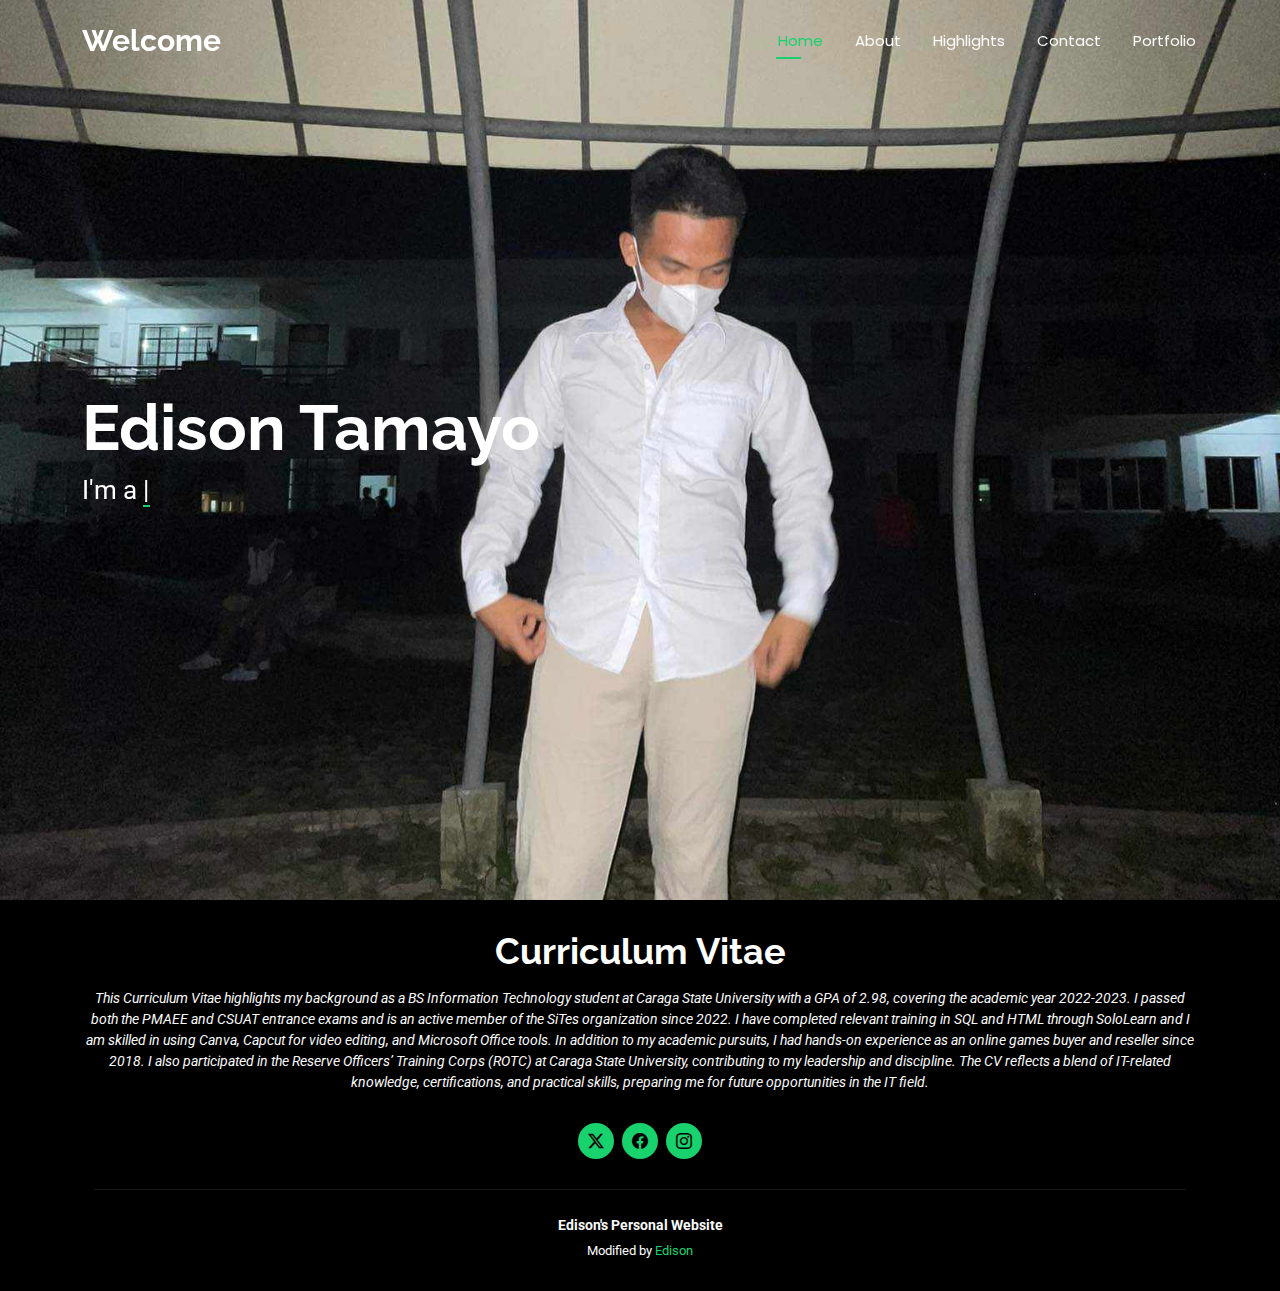
<file: index.html>
<!DOCTYPE html>
<html lang="en">

<head>
  <meta charset="utf-8">
  <meta content="width=device-width, initial-scale=1.0" name="viewport">
  <title>Edison Personal Website</title>
  <meta name="description" content="">
  <meta name="keywords" content="">

  <!-- Favicons -->
  <link href="assets/img/ccis.jpg" rel="icon">

  <!-- Fonts -->
  <link href="https://fonts.googleapis.com" rel="preconnect">
  <link href="https://fonts.gstatic.com" rel="preconnect" crossorigin>
  <link href="https://fonts.googleapis.com/css2?family=Roboto:ital,wght@0,100;0,300;0,400;0,500;0,700;0,900;1,100;1,300;1,400;1,500;1,700;1,900&family=Poppins:ital,wght@0,100;0,200;0,300;0,400;0,500;0,600;0,700;0,800;0,900;1,100;1,200;1,300;1,400;1,500;1,600;1,700;1,800;1,900&family=Raleway:ital,wght@0,100;0,200;0,300;0,400;0,500;0,600;0,700;0,800;0,900;1,100;1,200;1,300;1,400;1,500;1,600;1,700;1,800;1,900&display=swap" rel="stylesheet">

  <!-- Vendor CSS Files -->
  <link href="assets/vendor/bootstrap/css/bootstrap.min.css" rel="stylesheet">
  <link href="assets/vendor/bootstrap-icons/bootstrap-icons.css" rel="stylesheet">
  <link href="assets/vendor/aos/aos.css" rel="stylesheet">
  <link href="assets/vendor/swiper/swiper-bundle.min.css" rel="stylesheet">
  <link href="assets/vendor/glightbox/css/glightbox.min.css" rel="stylesheet">

  <!-- Main CSS File -->
  <link href="assets/css/main.css" rel="stylesheet">

  <!-- =======================================================
  * Template Name: Personal
  * Template URL: https://bootstrapmade.com/personal-free-resume-bootstrap-template/
  * Updated: Aug 07 2024 with Bootstrap v5.3.3
  * Author: BootstrapMade.com
  * License: https://bootstrapmade.com/license/
  ======================================================== -->
</head>

<body class="index-page">

  <header id="header" class="header d-flex align-items-center fixed-top">
    <div class="container-fluid container-xl position-relative d-flex align-items-center justify-content-between">

      <a href="index.html" class="logo d-flex align-items-center">
        <!-- Uncomment the line below if you also wish to use an image logo -->
        <!-- <img src="assets/img/logo.png" alt=""> -->
        <h1 class="sitename">Welcome</h1>
      </a>

      <nav id="navmenu" class="navmenu">
        <ul>
          <li><a href="index.html" class="active">Home</a></li>
          <li><a href="about.html">About</a></li>
          <li><a href="resume.html">Highlights</a></li>
          <li><a href="contact.html">Contact</a></li>
          <li><a href="portfolio.html">Portfolio</a></li>

        </ul>
        <i class="mobile-nav-toggle d-xl-none bi bi-list"></i>
      </nav>

    </div>
  </header>

  <main class="main">

    <!-- Hero Section -->
    <section id="hero" class="hero section dark-background">

      <img src="assets/img/white.jpg" alt="" data-aos="fade-in">

      <div class="container" data-aos="zoom-out" data-aos-delay="100">
        <h2>Edison Tamayo</h2>
        <p>I'm a <span class="typed" data-typed-items="Designer, Developer, Programmer">Programmer</span><span class="typed-cursor typed-cursor--blink"></span></p>
       
      </div>

    </section><!-- /Hero Section -->

  </main>

  <footer id="footer" class="footer .light-background">
    <div class="container">
      <h3 class="sitename">Curriculum Vitae</h3>
      <p>This Curriculum Vitae highlights my background as a BS Information Technology student at Caraga State
        University with a GPA of 2.98, covering the academic year 2022-2023. I passed both the PMAEE and CSUAT
        entrance exams and is an active member of the SiTes organization since 2022. I have completed relevant
        training in SQL and HTML through SoloLearn and I am skilled in using Canva, Capcut for video editing, and
        Microsoft Office tools. In addition to my academic pursuits, I had hands-on experience as an online games
        buyer and reseller since 2018. I also participated in the Reserve Officers’ Training Corps (ROTC) at Caraga
        State University, contributing to my leadership and discipline.
        The CV reflects a blend of IT-related knowledge, certifications, and practical skills, preparing me for future
        opportunities in the IT field.</p>
      <div class="social-links d-flex justify-content-center">
        <a href="https://x.com/Ejison_tams?t=e36WB-Tj7PfGxWQx3kkk6w&s=07"><i class="bi bi-twitter-x"></i></a>
        <a href="https://www.facebook.com/edison.tamayo.37266/"><i class="bi bi-facebook"></i></a>
        <a href="https://www.instagram.com/invites/contact/?igsh=q03mlu8u82kq&utm_content=lfri5dz"><i class="bi bi-instagram"></i></a>
      </div>
      <div class="container">
        <div class="copyright">
           <strong class="px-1 sitename">Edison's Personal Website</strong> 
        </div>
        <div class="credits">
          <!-- All the links in the footer should remain intact. -->
          <!-- You can delete the links only if you've purchased the pro version. -->
          <!-- Licensing information: https://bootstrapmade.com/license/ -->
          <!-- Purchase the pro version with working PHP/AJAX contact form: [buy-url] -->
          Modified by <a href="https://www.facebook.com/edison.tamayo.37266/">Edison</a>
        </div>
      </div>
    </div>
  </footer>

  <!-- Scroll Top -->
  <a href="#" id="scroll-top" class="scroll-top d-flex align-items-center justify-content-center"><i class="bi bi-arrow-up-short"></i></a>

  <!-- Preloader -->
  <div id="preloader"></div>

  <!-- Vendor JS Files -->
  <script src="assets/vendor/bootstrap/js/bootstrap.bundle.min.js"></script>
  <script src="assets/vendor/php-email-form/validate.js"></script>
  <script src="assets/vendor/aos/aos.js"></script>
  <script src="assets/vendor/typed.js/typed.umd.js"></script>
  <script src="assets/vendor/purecounter/purecounter_vanilla.js"></script>
  <script src="assets/vendor/waypoints/noframework.waypoints.js"></script>
  <script src="assets/vendor/swiper/swiper-bundle.min.js"></script>
  <script src="assets/vendor/glightbox/js/glightbox.min.js"></script>
  <script src="assets/vendor/imagesloaded/imagesloaded.pkgd.min.js"></script>
  <script src="assets/vendor/isotope-layout/isotope.pkgd.min.js"></script>

  <!-- Main JS File -->
  <script src="assets/js/main.js"></script>

</body>

</html>
</file>
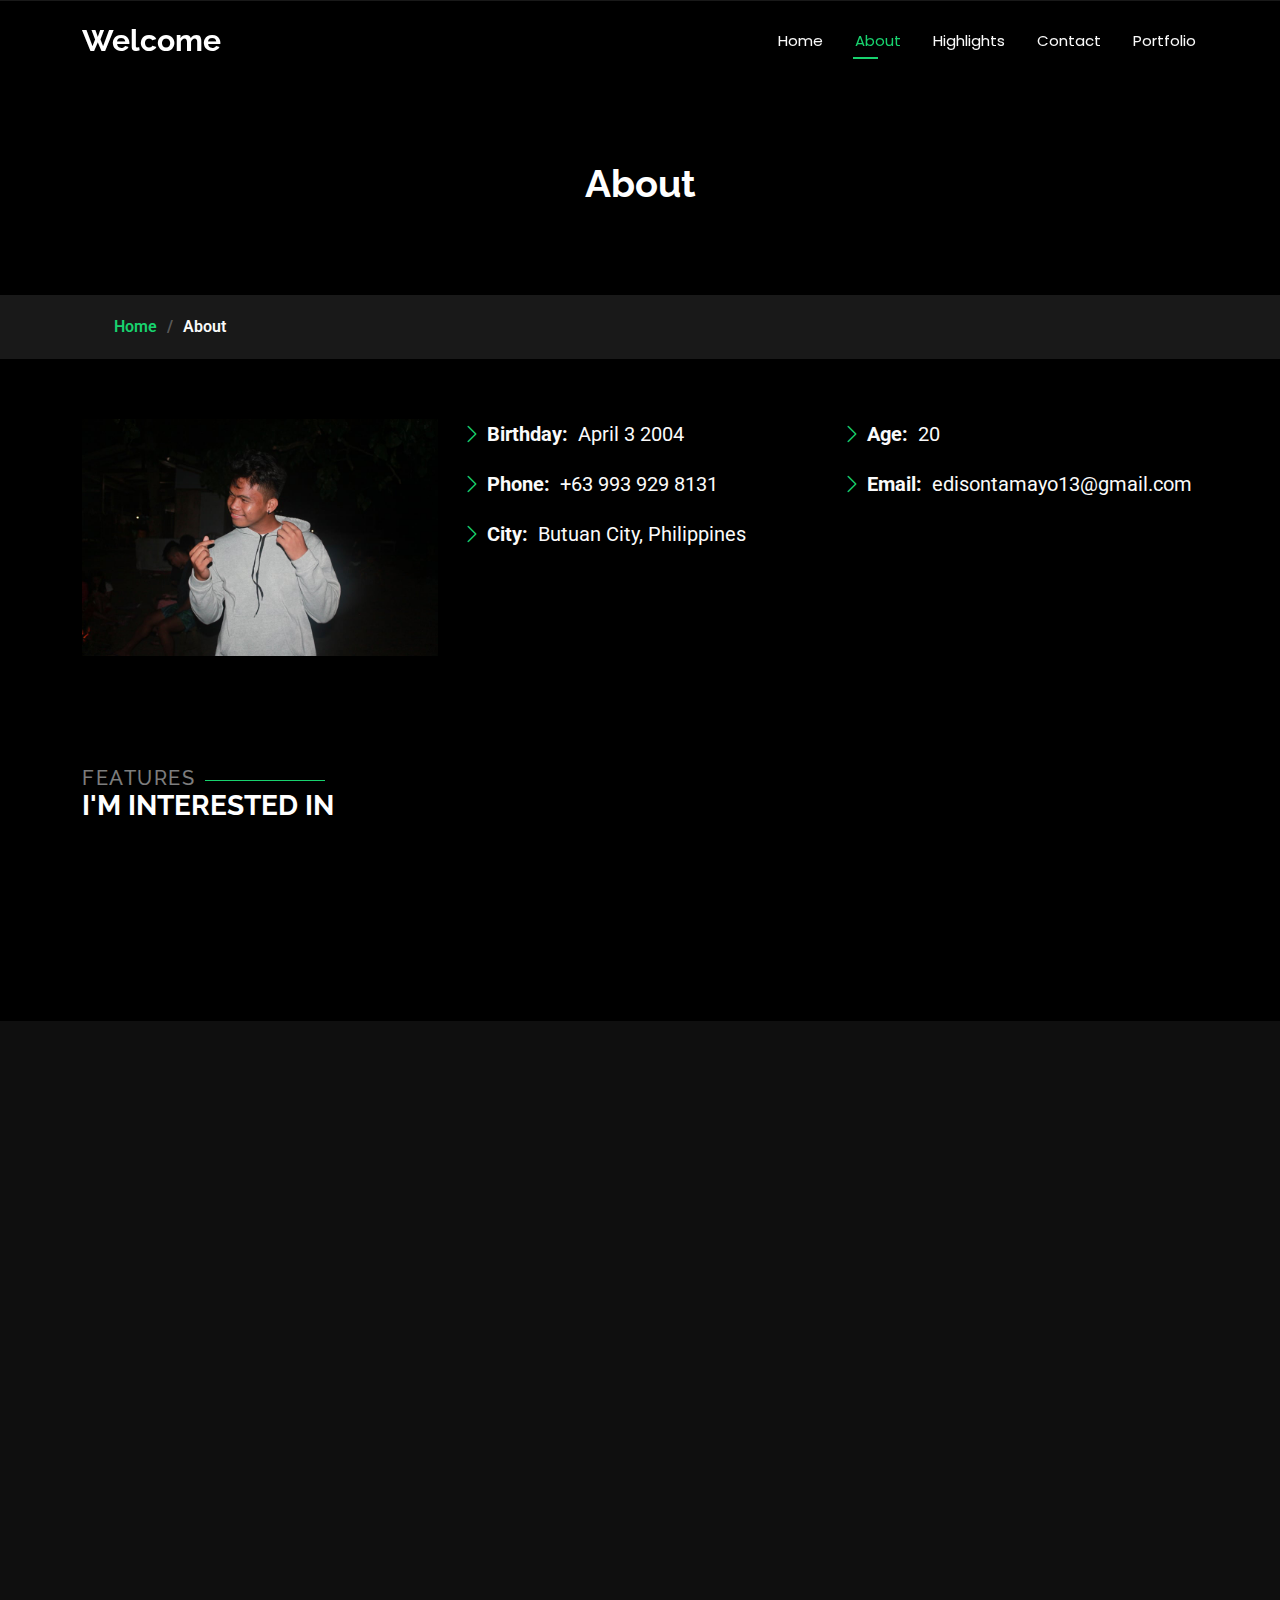
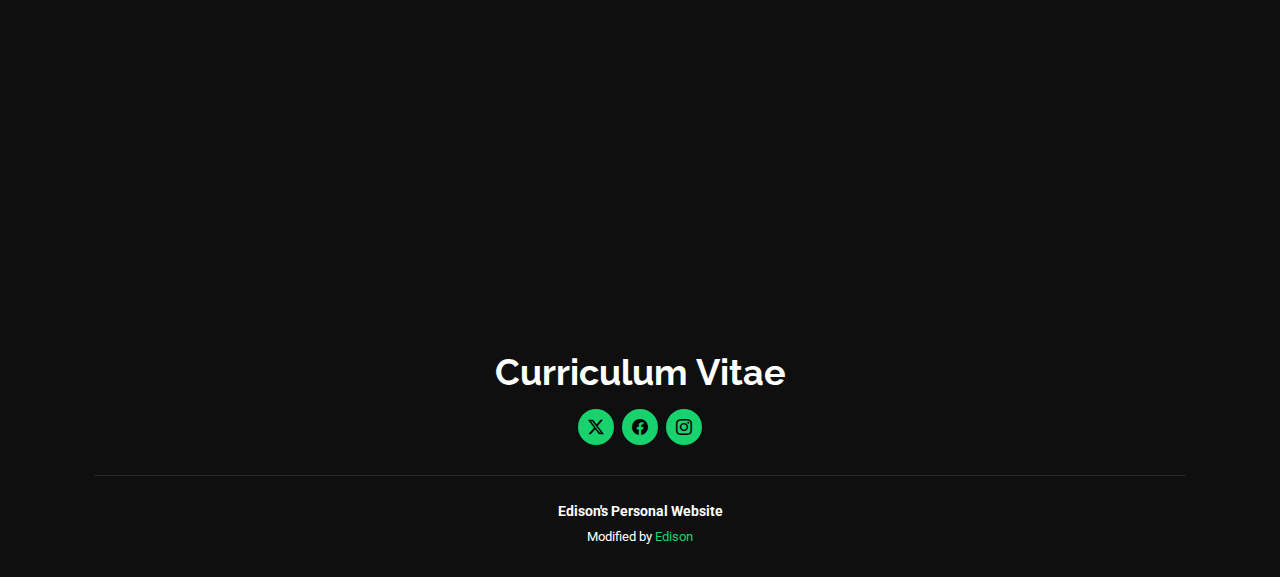
<file: about.html>
<!DOCTYPE html>
<html lang="en">

<head>
  <meta charset="utf-8">
  <meta content="width=device-width, initial-scale=1.0" name="viewport">
  <title>About - Edison's Personal Website</title>
  <meta name="description" content="">
  <meta name="keywords" content="">

  <!-- Favicons -->
  <link href="assets/img/ccis.jpg" rel="icon">

  <!-- Fonts -->
  <link href="https://fonts.googleapis.com" rel="preconnect">
  <link href="https://fonts.gstatic.com" rel="preconnect" crossorigin>
  <link href="https://fonts.googleapis.com/css2?family=Roboto:ital,wght@0,100;0,300;0,400;0,500;0,700;0,900;1,100;1,300;1,400;1,500;1,700;1,900&family=Poppins:ital,wght@0,100;0,200;0,300;0,400;0,500;0,600;0,700;0,800;0,900;1,100;1,200;1,300;1,400;1,500;1,600;1,700;1,800;1,900&family=Raleway:ital,wght@0,100;0,200;0,300;0,400;0,500;0,600;0,700;0,800;0,900;1,100;1,200;1,300;1,400;1,500;1,600;1,700;1,800;1,900&display=swap" rel="stylesheet">

  <!-- Vendor CSS Files -->
  <link href="assets/vendor/bootstrap/css/bootstrap.min.css" rel="stylesheet">
  <link href="assets/vendor/bootstrap-icons/bootstrap-icons.css" rel="stylesheet">
  <link href="assets/vendor/aos/aos.css" rel="stylesheet">
  <link href="assets/vendor/swiper/swiper-bundle.min.css" rel="stylesheet">
  <link href="assets/vendor/glightbox/css/glightbox.min.css" rel="stylesheet">

  <!-- Main CSS File -->
  <link href="assets/css/main.css" rel="stylesheet">

  <!-- =======================================================
  * Template Name: Personal
  * Template URL: https://bootstrapmade.com/personal-free-resume-bootstrap-template/
  * Updated: Aug 07 2024 with Bootstrap v5.3.3
  * Author: BootstrapMade.com
  * License: https://bootstrapmade.com/license/
  ======================================================== -->
</head>

<body class="about-page">

  <header id="header" class="header d-flex align-items-center fixed-top">
    <div class="container-fluid container-xl position-relative d-flex align-items-center justify-content-between">

      <a href="index.html" class="logo d-flex align-items-center">
        <!-- Uncomment the line below if you also wish to use an image logo -->
        <!-- <img src="assets/img/logo.png" alt=""> -->
        <h1 class="sitename">Welcome</h1>
      </a>

      <nav id="navmenu" class="navmenu">
        <ul>
          <li><a href="index.html" >Home</a></li>
          <li><a href="about.html"class="active">About</a></li>
          <li><a href="resume.html">Highlights</a></li>
          <li><a href="contact.html">Contact</a></li>
          <li><a href="portfolio.html">Portfolio</a></li>
        </ul>
        <i class="mobile-nav-toggle d-xl-none bi bi-list"></i>
      </nav>

    </div>
  </header>

  <main class="main">

    <!-- Page Title -->
    <div class="page-title" data-aos="fade">
      <div class="heading">
        <div class="container">
          <div class="row d-flex justify-content-center text-center">
            <div class="col-lg-8">
              <h1>About</h1>
            </div>
          </div>
        </div>
      </div>
      <nav class="breadcrumbs">
        <div class="container">
          <ol>
            <li><a href="index.html">Home</a></li>
            <li class="current">About</li>
          </ol>
        </div>
      </nav>
    </div><!-- End Page Title -->

    <!-- About Section -->
    <section id="about" class="about section">

      <div class="container" data-aos="fade-up" data-aos-delay="100">

        <div class="row gy-4 justify-content-center">
          <div class="col-lg-4">
            <img src="assets/img/peace.jpg" class="img-fluid" alt="">
          </div>
          <div class="col-lg-8 content">
            <div class="row">
              <div class="col-lg-6">
                <ul>
                  <li><i class="bi bi-chevron-right"></i> <strong>Birthday:</strong> <span>April 3 2004</span></li>
                  <li><i class="bi bi-chevron-right"></i> <strong>Phone:</strong> <span>+63 993 929 8131</span></li>
                  <li><i class="bi bi-chevron-right"></i> <strong>City:</strong> <span>Butuan City, Philippines</span></li>
                </ul>
              </div>
              <div class="col-lg-6">
                <ul>
                  <li><i class="bi bi-chevron-right"></i> <strong>Age:</strong> <span>20</span></li>
                  <li><i class="bi bi-chevron-right"></i> <strong>Email:</strong> <span>edisontamayo13@gmail.com</span></li> 
                </ul>
              </div>
            </div>
          </div>
        </div>

      </div>

    </section><!-- /About Section -->

    
    <!-- Interests Section -->
    <section id="interests" class="interests section">

      <!-- Section Title -->
      <div class="container section-title" data-aos="fade-up">
        <h2>Features</h2>
        <div><span>I'm</span> <span class="description-title">interested in</span></div>
      </div><!-- End Section Title -->

      <div class="container">

        <div class="row gy-4">

          <div class="col-lg-3 col-md-4" data-aos="fade-up" data-aos-delay="100">
            <div class="features-item">
              <i class="bi bi-dribbble" style="color: red;"></i>
              <h3><a href="" class="stretched-link">Basketball</a></h3>
            </div>
          </div><!-- End Feature Item -->


          <div class="col-lg-3 col-md-4" data-aos="fade-up" data-aos-delay="400">
            <div class="features-item">
              <i class="bi bi-nut" style="color: #e361ff;"></i>
              <h3><a href="" class="stretched-link">Developing</a></h3>
            </div>
          </div><!-- End Feature Item -->

          <div class="col-lg-3 col-md-4" data-aos="fade-up" data-aos-delay="600">
            <div class="features-item">
              <i class="bi bi-star" style="color: #ffa76e;"></i>
              <h3><a href="" class="stretched-link">Enhancing</a></h3>
            </div>
          </div><!-- End Feature Item -->

          <div class="col-lg-3 col-md-4" data-aos="fade-up" data-aos-delay="800">
            <div class="features-item">
              <i class="bi bi-camera-video" style="color: #4233ff;"></i>
              <h3><a href="" class="stretched-link">Movies</a></h3>
            </div>
          </div><!-- End Feature Item -->

        </div>

      </div>

    </section><!-- /Interests Section -->
<!-- Hero Section -->
<section id="hero" class="hero section dark-background">

  <img src="assets/img/white.jpg" alt="" data-aos="fade-in">

  <div class="container" data-aos="zoom-out" data-aos-delay="100">
    <h2>Edison Tamayo</h2>
    <p>I'm a <span class="typed" data-typed-items="Designer, Developer, Programmer">Programmer</span><span class="typed-cursor typed-cursor--blink"></span></p>
    <div class="social-links">
      <a href="https://x.com/Ejison_tams?t=e36WB-Tj7PfGxWQx3kkk6w&s=07"><i class="bi bi-twitter-x"></i></a>
      <a href="https://www.facebook.com/edison.tamayo.37266/"><i class="bi bi-facebook"></i></a>
      <a href="https://www.instagram.com/invites/contact/?igsh=q03mlu8u82kq&utm_content=lfri5dz"><i class="bi bi-instagram"></i></a>
    </div>
  </div>

</section><!-- /Hero Section -->
  <footer id="footer" class="footer dark-background">
    <div class="container">
      <h3 class="sitename">Curriculum Vitae</h3>
      <div class="social-links d-flex justify-content-center">
        <a href="https://x.com/Ejison_tams?t=e36WB-Tj7PfGxWQx3kkk6w&s=07"><i class="bi bi-twitter-x"></i></a>
        <a href="https://www.facebook.com/edison.tamayo.37266/"><i class="bi bi-facebook"></i></a>
        <a href="https://www.instagram.com/invites/contact/?igsh=q03mlu8u82kq&utm_content=lfri5dz"><i class="bi bi-instagram"></i></a>
      </div>
      <div class="container">
        <div class="copyright">
           <strong class="px-1 sitename">Edison's Personal Website</strong> 
        </div>
        <div class="credits">
          <!-- All the links in the footer should remain intact. -->
          <!-- You can delete the links only if you've purchased the pro version. -->
          <!-- Licensing information: https://bootstrapmade.com/license/ -->
          <!-- Purchase the pro version with working PHP/AJAX contact form: [buy-url] -->
            Modified by <a href="https://www.facebook.com/edison.tamayo.37266//">Edison</a>
        </div>
      </div>
    </div>
  </footer>

  <!-- Scroll Top -->
  <a href="#" id="scroll-top" class="scroll-top d-flex align-items-center justify-content-center"><i class="bi bi-arrow-up-short"></i></a>

  <!-- Preloader -->
  <div id="preloader"></div>

  <!-- Vendor JS Files -->
  <script src="assets/vendor/bootstrap/js/bootstrap.bundle.min.js"></script>
  <script src="assets/vendor/php-email-form/validate.js"></script>
  <script src="assets/vendor/aos/aos.js"></script>
  <script src="assets/vendor/typed.js/typed.umd.js"></script>
  <script src="assets/vendor/purecounter/purecounter_vanilla.js"></script>
  <script src="assets/vendor/waypoints/noframework.waypoints.js"></script>
  <script src="assets/vendor/swiper/swiper-bundle.min.js"></script>
  <script src="assets/vendor/glightbox/js/glightbox.min.js"></script>
  <script src="assets/vendor/imagesloaded/imagesloaded.pkgd.min.js"></script>
  <script src="assets/vendor/isotope-layout/isotope.pkgd.min.js"></script>

  <!-- Main JS File -->
  <script src="assets/js/main.js"></script>

</body>

</html>
</file>
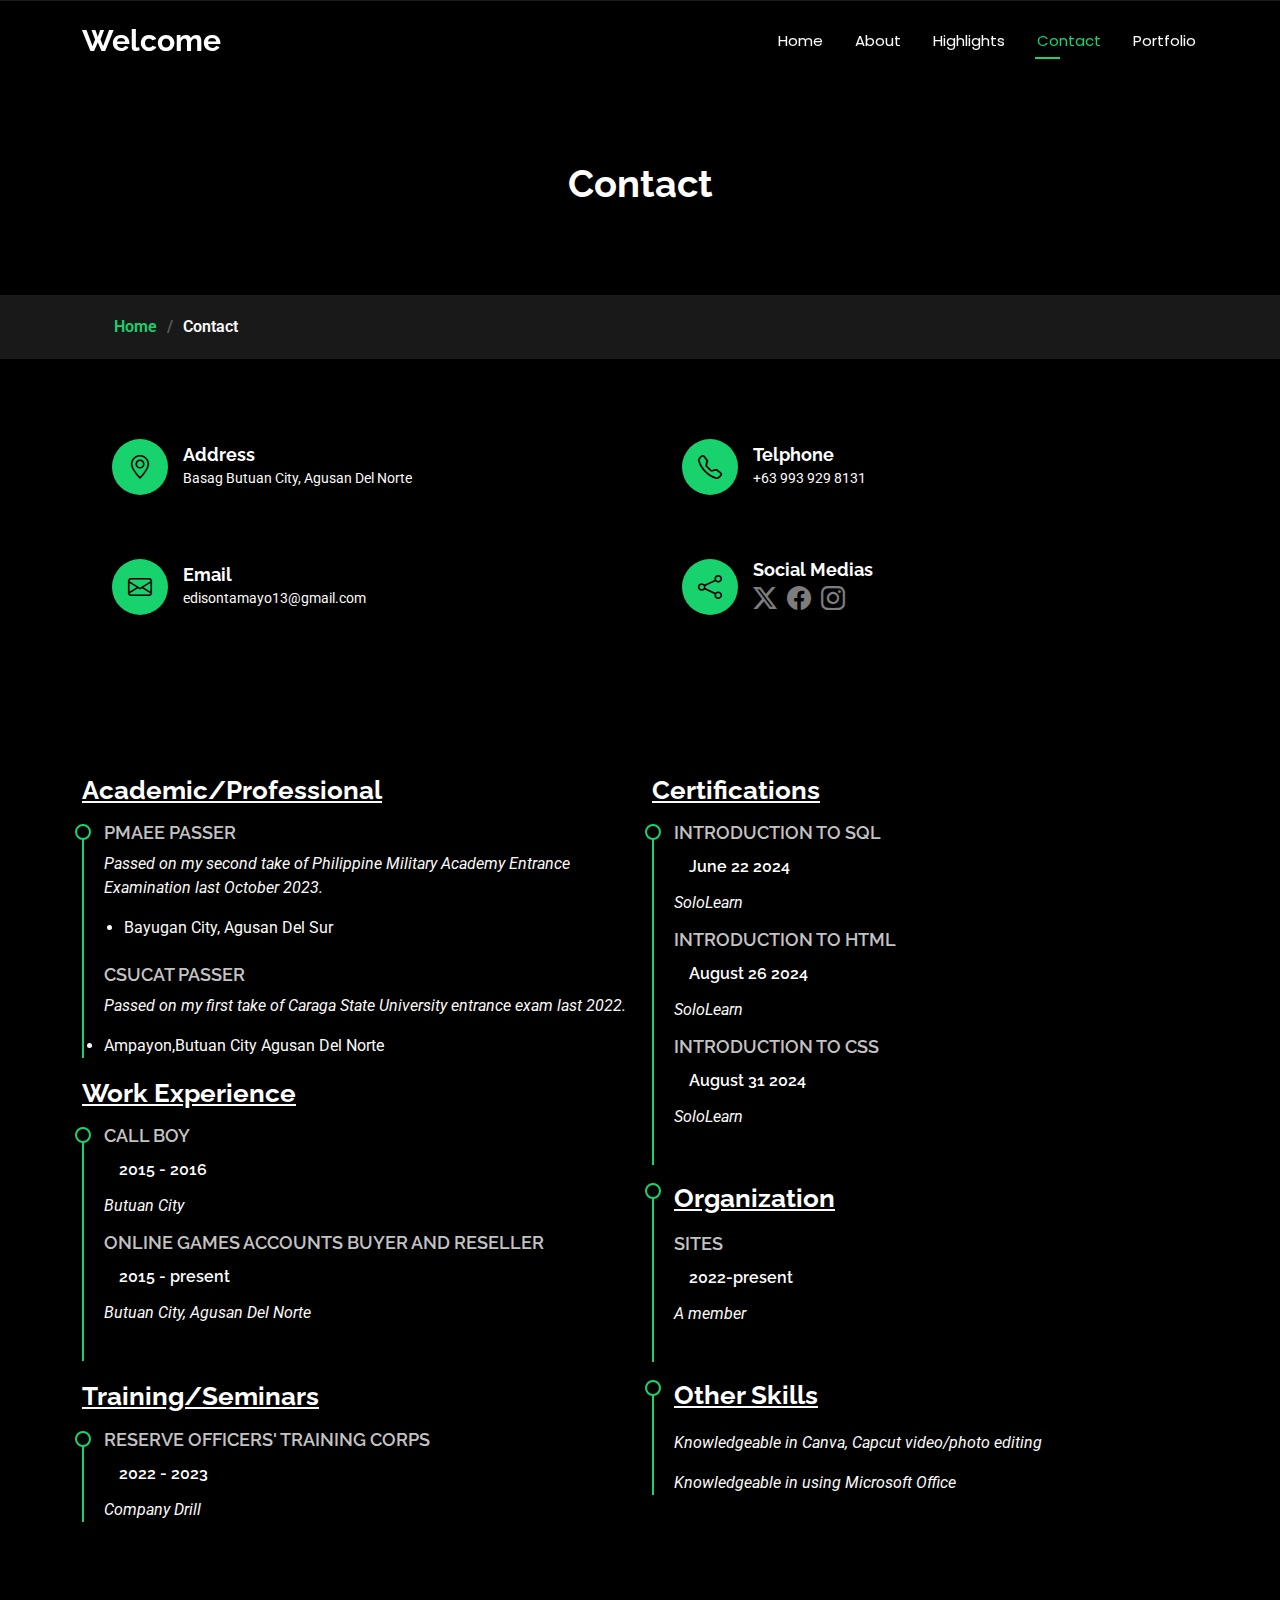
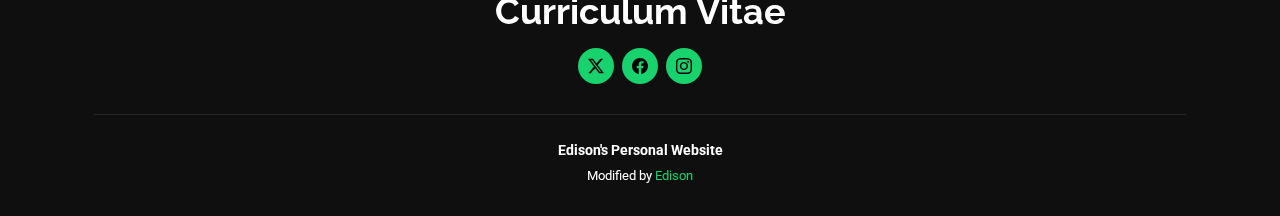
<file: contact.html>
<!DOCTYPE html>
<html lang="en">

<head>
  <meta charset="utf-8">
  <meta content="width=device-width, initial-scale=1.0" name="viewport">
  <title>Contact - Edison's Personal Website</title>
  <meta name="description" content="">
  <meta name="keywords" content="">

  <!-- Favicons -->
  <link href="assets/img/ccis.jpg" rel="icon">

  <!-- Fonts -->
  <link href="https://fonts.googleapis.com" rel="preconnect">
  <link href="https://fonts.gstatic.com" rel="preconnect" crossorigin>
  <link href="https://fonts.googleapis.com/css2?family=Roboto:ital,wght@0,100;0,300;0,400;0,500;0,700;0,900;1,100;1,300;1,400;1,500;1,700;1,900&family=Poppins:ital,wght@0,100;0,200;0,300;0,400;0,500;0,600;0,700;0,800;0,900;1,100;1,200;1,300;1,400;1,500;1,600;1,700;1,800;1,900&family=Raleway:ital,wght@0,100;0,200;0,300;0,400;0,500;0,600;0,700;0,800;0,900;1,100;1,200;1,300;1,400;1,500;1,600;1,700;1,800;1,900&display=swap" rel="stylesheet">

  <!-- Vendor CSS Files -->
  <link href="assets/vendor/bootstrap/css/bootstrap.min.css" rel="stylesheet">
  <link href="assets/vendor/bootstrap-icons/bootstrap-icons.css" rel="stylesheet">
  <link href="assets/vendor/aos/aos.css" rel="stylesheet">
  <link href="assets/vendor/swiper/swiper-bundle.min.css" rel="stylesheet">
  <link href="assets/vendor/glightbox/css/glightbox.min.css" rel="stylesheet">

  <!-- Main CSS File -->
  <link href="assets/css/main.css" rel="stylesheet">

  <!-- =======================================================
  * Template Name: Personal
  * Template URL: https://bootstrapmade.com/personal-free-resume-bootstrap-template/
  * Updated: Aug 07 2024 with Bootstrap v5.3.3
  * Author: BootstrapMade.com
  * License: https://bootstrapmade.com/license/
  ======================================================== -->
</head>

<body class="contact-page">

  <header id="header" class="header d-flex align-items-center fixed-top">
    <div class="container-fluid container-xl position-relative d-flex align-items-center justify-content-between">

      <a href="index.html" class="logo d-flex align-items-center">
        <!-- Uncomment the line below if you also wish to use an image logo -->
        <!-- <img src="assets/img/logo.png" alt=""> -->
        <h1 class="sitename">Welcome</h1>
      </a>

      <nav id="navmenu" class="navmenu">
        <ul>
          <li><a href="index.html" >Home</a></li>
          <li><a href="about.html">About</a></li>
          <li><a href="resume.html">Highlights</a></li>
          <li><a href="contact.html"class="active">Contact</a></li>
          <li><a href="portfolio.html">Portfolio</a></li>
        </ul>
        <i class="mobile-nav-toggle d-xl-none bi bi-list"></i>
      </nav>

    </div>
  </header>

  <main class="main">

    <!-- Page Title -->
    <div class="page-title" data-aos="fade">
      <div class="heading">
        <div class="container">
          <div class="row d-flex justify-content-center text-center">
            <div class="col-lg-8">
              <h1>Contact</h1>
            </div>
          </div>
        </div>
      </div>
      <nav class="breadcrumbs">
        <div class="container">
          <ol>
            <li><a href="index.html">Home</a></li>
            <li class="current">Contact</li>
          </ol>
        </div>
      </nav>
    </div><!-- End Page Title -->

    <!-- Contact Section -->
    <section id="contact" class="contact section">

      <div class="container" data-aos="fade-up" data-aos-delay="100">

        <div class="row gy-4">

          <div class="col-md-6">
            <div class="info-item d-flex align-items-center" data-aos="fade-up" data-aos-delay="200">
              <i class="icon bi bi-geo-alt flex-shrink-0"></i>
              <div>
                <h3>Address</h3>
                <p>Basag Butuan City, Agusan Del Norte</p>
              </div>
            </div>
          </div><!-- End Info Item -->

          <div class="col-md-6">
            <div class="info-item d-flex align-items-center" data-aos="fade-up" data-aos-delay="300">
              <i class="icon bi bi-telephone flex-shrink-0"></i>
              <div>
                <h3>Telphone</h3>
                <p>+63 993 929 8131</p>
              </div>
            </div>
          </div><!-- End Info Item -->

          <div class="col-md-6">
            <div class="info-item d-flex align-items-center" data-aos="fade-up" data-aos-delay="400">
              <i class="icon bi bi-envelope flex-shrink-0"></i>
              <div>
                <h3>Email </h3>
                <p>edisontamayo13@gmail.com</p>
              </div>
            </div>
          </div><!-- End Info Item -->

          <div class="col-md-6">
            <div class="info-item d-flex align-items-center" data-aos="fade-up" data-aos-delay="500">
              <i class="icon bi bi-share flex-shrink-0"></i>
              <div>
                <h3>Social Medias</h3>
                <div class="social-links">
                  <a href="https://x.com/Ejison_tams?t=e36WB-Tj7PfGxWQx3kkk6w&s=07"><i class="bi bi-twitter-x"></i></a>
      <a href="https://www.facebook.com/edison.tamayo.37266/"><i class="bi bi-facebook"></i></a>
      <a href="https://www.instagram.com/invites/contact/?igsh=q03mlu8u82kq&utm_content=lfri5dz"><i class="bi bi-instagram"></i></a>
                </div>
              </div>
            </div>
          </div><!-- End Info Item -->

        </div>

        
      </div>

    </section><!-- /Contact Section -->

  </main>
  <!-- Resume Section -->
  <section id="resume" class="resume section">

    <div class="container">

      <div class="row">

        <div class="col-lg-6" data-aos="fade-up" data-aos-delay="100">
          <u>            <h3 class="resume-title">Academic/Professional </h3>
          </u>
          <div class="resume-item pb-0">
            <h4>Pmaee Passer</h4>
            <p><em>Passed on my second take of Philippine Military Academy Entrance Examination last October 2023.</em></p>
            <ul>
              <li>Bayugan City, Agusan Del Sur</li>
            </ul>
            <h4>CsuCat Passer</h4>
            <p><em>Passed on my first take of Caraga State University entrance exam last 2022.</em></p>
            <ul></ul>
              <li>Ampayon,Butuan City Agusan Del Norte</li>
            </ul>

          </div><!-- Edn Resume Item -->
            <u>            <h3 class="resume-title">Work Experience</h3>
            </u>
          <div class="resume-item">
            <h4>Call boy</h4>
            <h5>2015 - 2016</h5>
            <p><em>Butuan City</em></p>
            <h4>Online Games accounts Buyer and Reseller</h4>
            <h5>2015 - present</h5>
            <p><em>Butuan City, Agusan Del Norte</em></p>

          </div><!-- Edn Resume Item -->
          <u>            <h3 class="resume-title">Training/Seminars</h3>
          </u>
          <div class="resume-item">
            <h4>Reserve Officers' Training Corps</h4>
            <h5>2022 - 2023</h5>
            <p><em>Company Drill</em></p>
          </div><!-- Edn Resume Item -->

        </div>

        <div class="col-lg-6" data-aos="fade-up" data-aos-delay="200">
          <u>            <h3 class="resume-title">Certifications</h3>
          </u>
          <div class="resume-item">
            <h4>Introduction to SQL</h4>
            <h5>June 22 2024</h5>
            <p><em>SoloLearn </em></p>
            <h4>Introduction to HTML</h4>
            <h5>August 26 2024</h5>
            <p><em>SoloLearn </em></p>
            <h4>Introduction to CSS</h4>
            <h5>August 31 2024</h5>
            <p><em>SoloLearn </em></p>
          </div><!-- Edn Resume Item -->

          <div class="resume-item">
            <u><h3 class="resume-title">Organization</h3></u>
            <h4>SiTes</h4>
            <h5>2022-present</h5>
            <p><em>A member</em></p>
          </div><!-- Edn Resume Item -->
          <div class="resume-item">
            <u>              <h3 class="resume-title">Other Skills</h3>
            </u>
            <p><em>Knowledgeable in Canva, Capcut video/photo editing</em></p>
            <p><em>Knowledgeable in using Microsoft Office</em></p>

          </div><!-- Edn Resume Item -->


        </div>

      </div>

    </div>

  </section><!-- /Resume Section -->

</main>
<!-- About Section -->
<section id="about" class="about section">

  <div class="container" data-aos="fade-up" data-aos-delay="100">

    <div class="row gy-4 justify-content-center">
      <div class="col-lg-4">
        <img src="assets/img/peace.jpg" class="img-fluid" alt="">
      </div>
      <div class="col-lg-8 content">
        <div class="row">
          <div class="col-lg-6">
            <ul>
              <li><i class="bi bi-chevron-right"></i> <strong>Birthday:</strong> <span>April 3 2004</span></li>
              <li><i class="bi bi-chevron-right"></i> <strong>Phone:</strong> <span>+63 993 929 8131</span></li>
              <li><i class="bi bi-chevron-right"></i> <strong>City:</strong> <span>Butuan City, Philippines</span></li>
            </ul>
          </div>
          <div class="col-lg-6">
            <ul>
              <li><i class="bi bi-chevron-right"></i> <strong>Age:</strong> <span>20</span></li>
              <li><i class="bi bi-chevron-right"></i> <strong>Email:</strong> <span>edisontamayo13@gmail.com</span></li>                </ul>
          </div>
        </div>
      </div>
    </div>

  </div>

</section><!-- /About Section -->


<!-- Interests Section -->
<section id="interests" class="interests section">

  <!-- Section Title -->
  <div class="container section-title" data-aos="fade-up">
    <h2>Features</h2>
    <div><span>I'm</span> <span class="description-title">interested in</span></div>
  </div><!-- End Section Title -->

  <div class="container">

    <div class="row gy-4">

      <div class="col-lg-3 col-md-4" data-aos="fade-up" data-aos-delay="100">
        <div class="features-item">
          <i class="bi bi-dribbble" style="color: red;"></i>
          <h3><a href="" class="stretched-link">Basketball</a></h3>
        </div>
      </div><!-- End Feature Item -->


      <div class="col-lg-3 col-md-4" data-aos="fade-up" data-aos-delay="400">
        <div class="features-item">
          <i class="bi bi-nut" style="color: #e361ff;"></i>
          <h3><a href="" class="stretched-link">Developing</a></h3>
        </div>
      </div><!-- End Feature Item -->

      <div class="col-lg-3 col-md-4" data-aos="fade-up" data-aos-delay="600">
        <div class="features-item">
          <i class="bi bi-star" style="color: #ffa76e;"></i>
          <h3><a href="" class="stretched-link">Enhancing</a></h3>
        </div>
      </div><!-- End Feature Item -->

      <div class="col-lg-3 col-md-4" data-aos="fade-up" data-aos-delay="800">
        <div class="features-item">
          <i class="bi bi-camera-video" style="color: #4233ff;"></i>
          <h3><a href="" class="stretched-link">Movies</a></h3>
        </div>
      </div><!-- End Feature Item -->

    </div>

  </div>

</section><!-- /Interests Section -->
<!-- Hero Section -->
<section id="hero" class="hero section dark-background">

<img src="assets/img/white.jpg" alt="" data-aos="fade-in">

<div class="container" data-aos="zoom-out" data-aos-delay="100">
<h2>Edison Tamayo</h2>
<p>I'm a <span class="typed" data-typed-items="Designer, Developer, Programmer">Programmer</span><span class="typed-cursor typed-cursor--blink"></span></p>
<div class="social-links">
  <a href="#"><i class="bi bi-twitter-x"></i></a>
  <a href="#"><i class="bi bi-facebook"></i></a>
  <a href="#"><i class="bi bi-instagram"></i></a> 
</div>
</div>

</section><!-- /Hero Section -->

  <footer id="footer" class="footer dark-background">
    <div class="container">
      <h3 class="sitename">Curriculum Vitae</h3>
      <div class="social-links d-flex justify-content-center">
        <a href="https://x.com/Ejison_tams?t=e36WB-Tj7PfGxWQx3kkk6w&s=07"><i class="bi bi-twitter-x"></i></a>
        <a href="https://www.facebook.com/edison.tamayo.37266/"><i class="bi bi-facebook"></i></a>
        <a href="https://www.instagram.com/invites/contact/?igsh=q03mlu8u82kq&utm_content=lfri5dz"><i class="bi bi-instagram"></i></a>
       
      </div>
      <div class="container">
        <div class="copyright">
          <strong class="px-1 sitename">Edison's Personal Website</strong> 
        </div>
        <div class="credits">
          <!-- All the links in the footer should remain intact. -->
          <!-- You can delete the links only if you've purchased the pro version. -->
          <!-- Licensing information: https://bootstrapmade.com/license/ -->
          <!-- Purchase the pro version with working PHP/AJAX contact form: [buy-url] -->
          Modified by <a href="https://www.facebook.com/edison.tamayo.37266/">Edison</a>
        </div>
      </div>
    </div>
  </footer>

  <!-- Scroll Top -->
  <a href="#" id="scroll-top" class="scroll-top d-flex align-items-center justify-content-center"><i class="bi bi-arrow-up-short"></i></a>

  <!-- Preloader -->
  <div id="preloader"></div>

  <!-- Vendor JS Files -->
  <script src="assets/vendor/bootstrap/js/bootstrap.bundle.min.js"></script>
  <script src="assets/vendor/php-email-form/validate.js"></script>
  <script src="assets/vendor/aos/aos.js"></script>
  <script src="assets/vendor/typed.js/typed.umd.js"></script>
  <script src="assets/vendor/purecounter/purecounter_vanilla.js"></script>
  <script src="assets/vendor/waypoints/noframework.waypoints.js"></script>
  <script src="assets/vendor/swiper/swiper-bundle.min.js"></script>
  <script src="assets/vendor/glightbox/js/glightbox.min.js"></script>
  <script src="assets/vendor/imagesloaded/imagesloaded.pkgd.min.js"></script>
  <script src="assets/vendor/isotope-layout/isotope.pkgd.min.js"></script>

  <!-- Main JS File -->
  <script src="assets/js/main.js"></script>

</body>

</html>
</file>
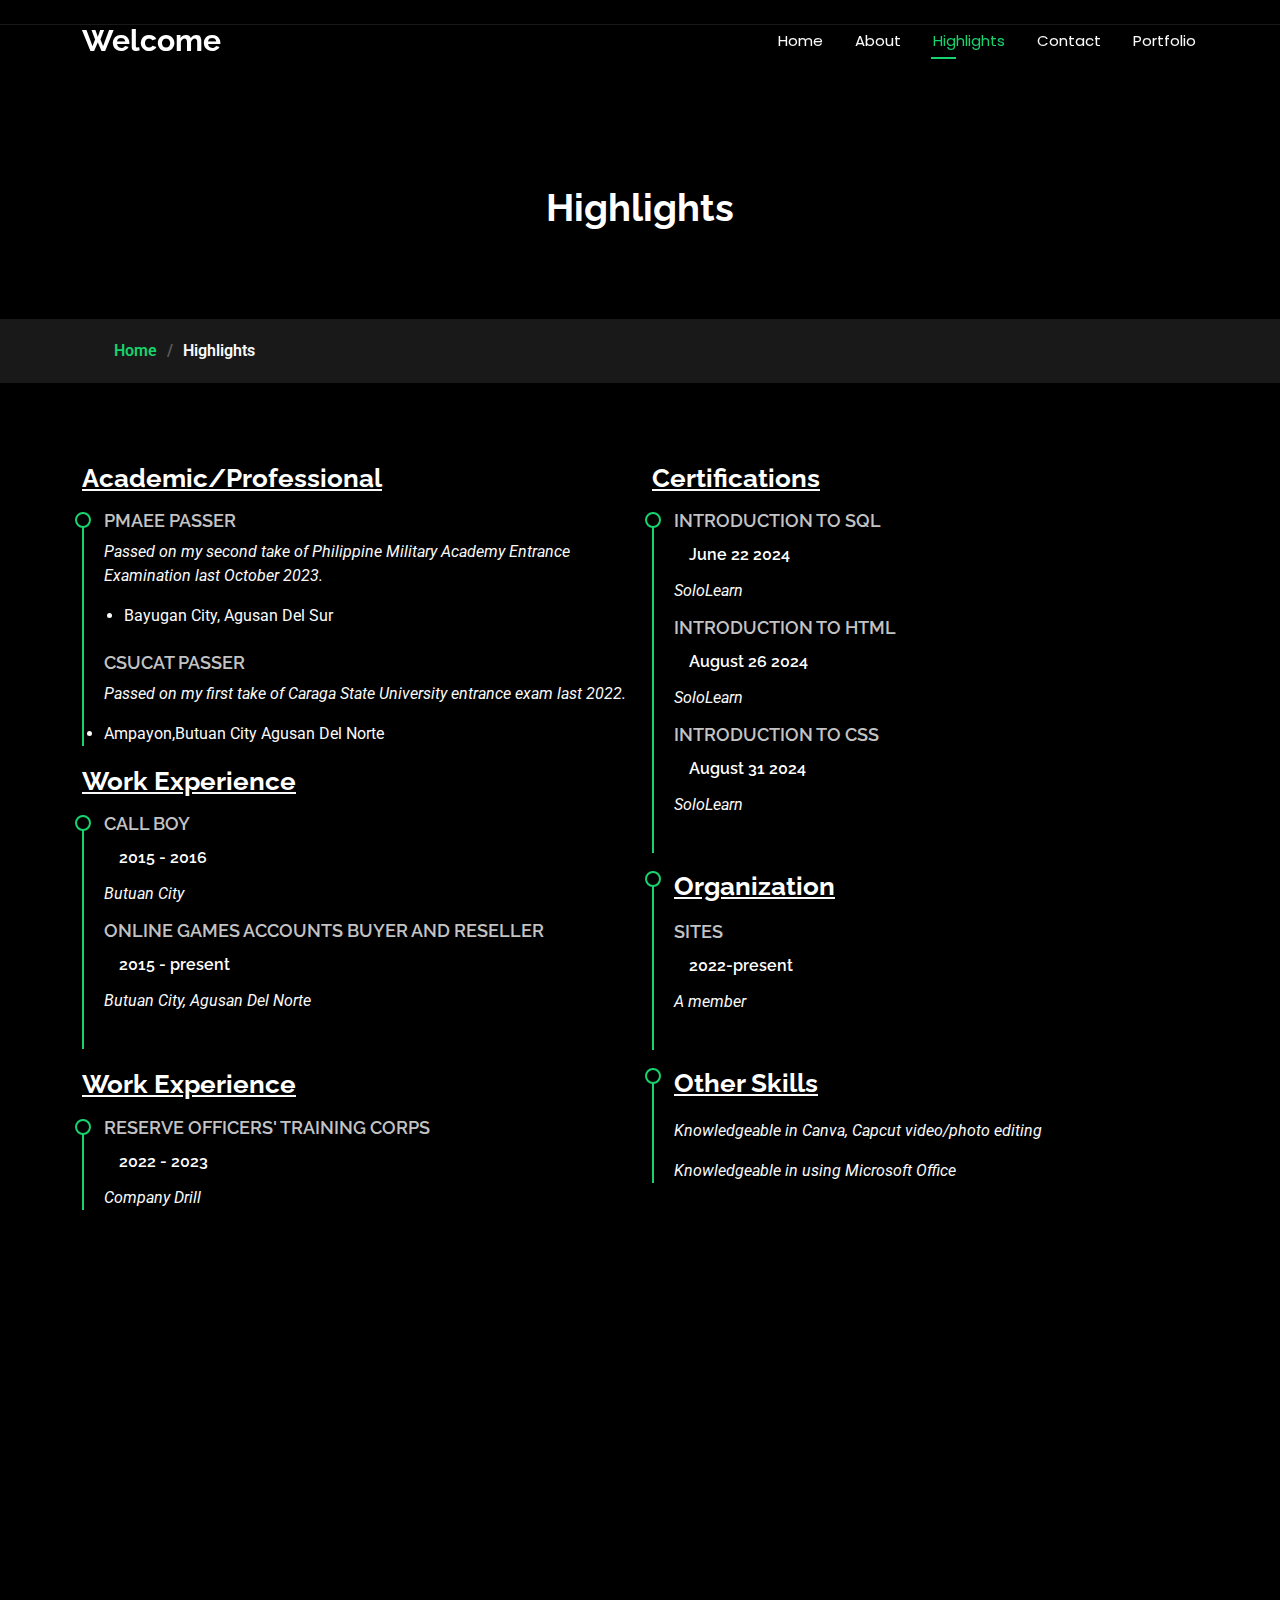
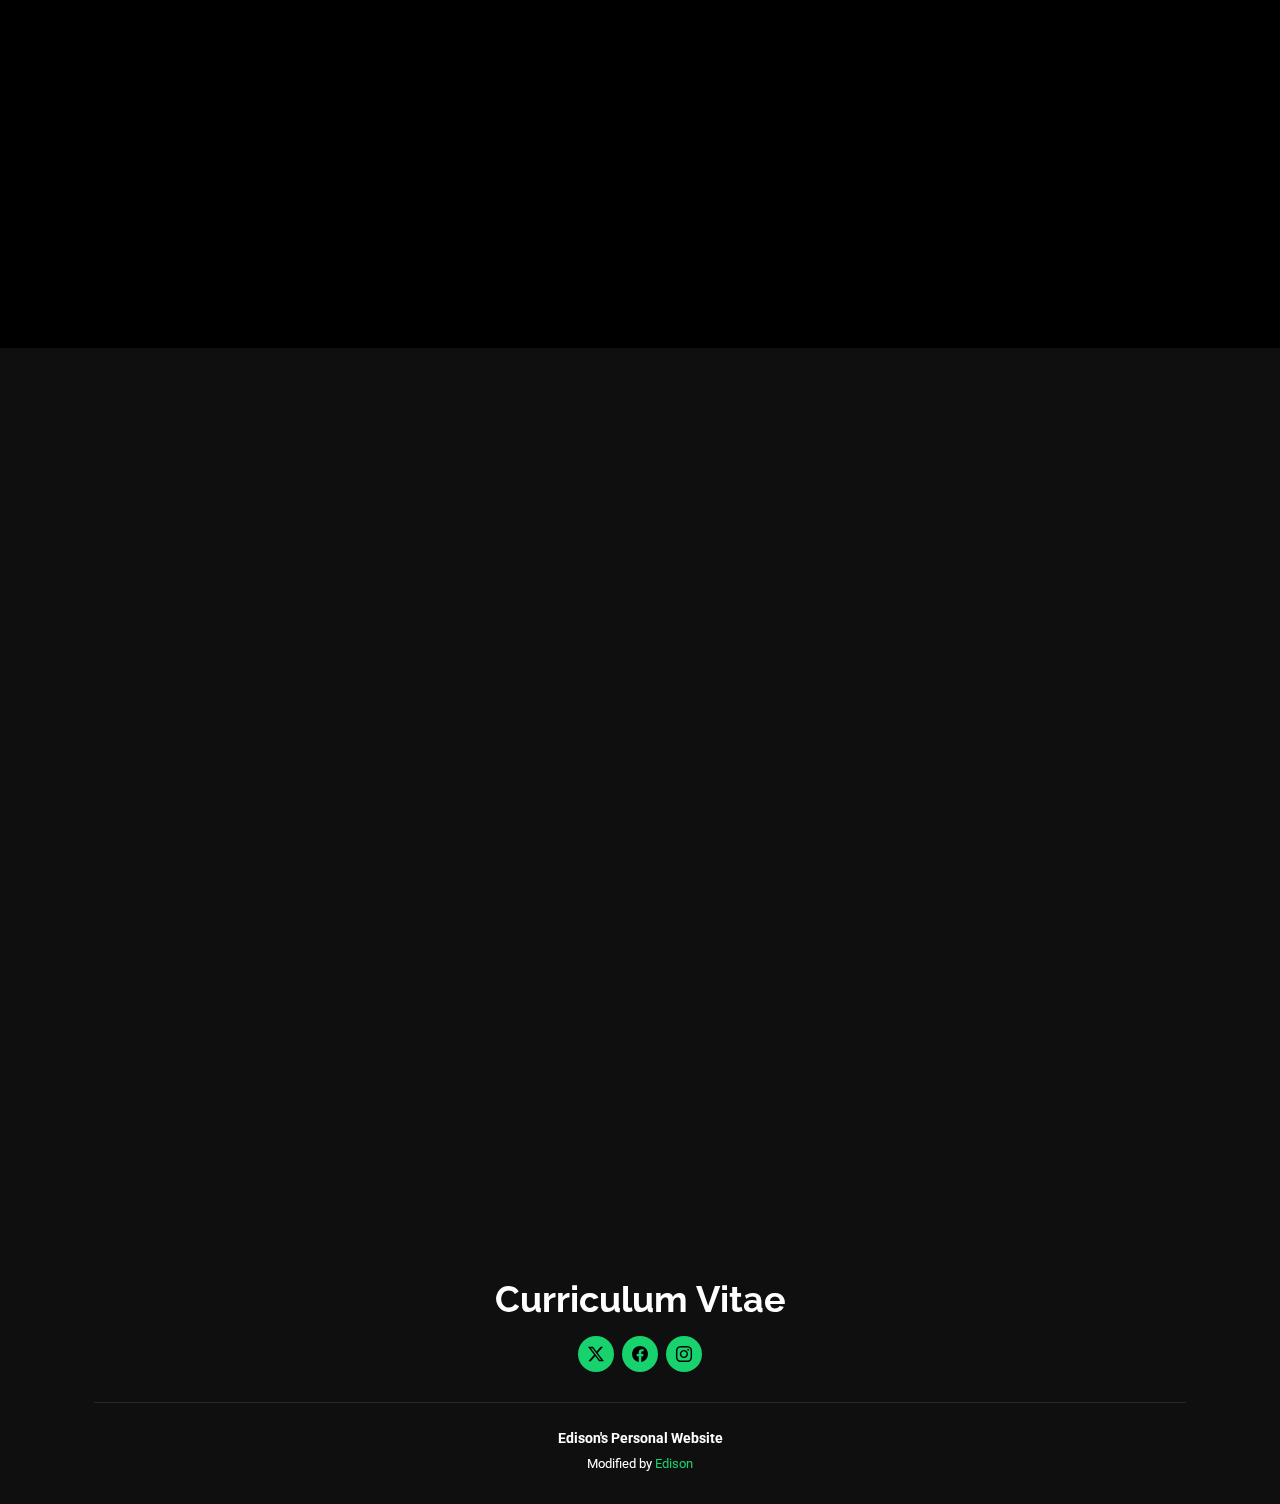
<file: resume.html>
<!DOCTYPE html>
<html lang="en">

<head>
  <meta charset="utf-8">
  <meta content="width=device-width, initial-scale=1.0" name="viewport">
  <title>Highlights - Edison's Personal Website</title>
  <meta name="description" content="">
  <meta name="keywords" content="">

  <!-- Favicons -->
  <link href="assets/img/ccis.jpg" rel="icon">

  <!-- Fonts -->
  <link href="https://fonts.googleapis.com" rel="preconnect">
  <link href="https://fonts.gstatic.com" rel="preconnect" crossorigin>
  <link href="https://fonts.googleapis.com/css2?family=Roboto:ital,wght@0,100;0,300;0,400;0,500;0,700;0,900;1,100;1,300;1,400;1,500;1,700;1,900&family=Poppins:ital,wght@0,100;0,200;0,300;0,400;0,500;0,600;0,700;0,800;0,900;1,100;1,200;1,300;1,400;1,500;1,600;1,700;1,800;1,900&family=Raleway:ital,wght@0,100;0,200;0,300;0,400;0,500;0,600;0,700;0,800;0,900;1,100;1,200;1,300;1,400;1,500;1,600;1,700;1,800;1,900&display=swap" rel="stylesheet">

  <!-- Vendor CSS Files -->
  <link href="assets/vendor/bootstrap/css/bootstrap.min.css" rel="stylesheet">
  <link href="assets/vendor/bootstrap-icons/bootstrap-icons.css" rel="stylesheet">
  <link href="assets/vendor/aos/aos.css" rel="stylesheet">
  <link href="assets/vendor/swiper/swiper-bundle.min.css" rel="stylesheet">
  <link href="assets/vendor/glightbox/css/glightbox.min.css" rel="stylesheet">

  <!-- Main CSS File -->
  <link href="assets/css/main.css" rel="stylesheet">

  <!-- =======================================================
  * Template Name: Personal
  * Template URL: https://bootstrapmade.com/personal-free-resume-bootstrap-template/
  * Updated: Aug 07 2024 with Bootstrap v5.3.3
  * Author: BootstrapMade.com
  * License: https://bootstrapmade.com/license/
  ======================================================== -->
</head>
<img class="resume-page">

  <header id="header" class="header d-flex align-items-center fixed-top">
    <div class="container-fluid container-xl position-relative d-flex align-items-center justify-content-between">

      <a href="index.html" class="logo d-flex align-items-center">
        <!-- Uncomment the line below if you also wish to use an image logo -->
        <!-- <img src="assets/img/logo.png" alt=""> -->
        <h1 class="sitename">Welcome</h1>
      </a>

      <nav id="navmenu" class="navmenu">
        <ul>
          <li><a href="index.html" >Home</a></li>
          <li><a href="about.html">About</a></li>
          <li><a href="resume.html"class="active">Highlights</a></li>
          <li><a href="contact.html">Contact</a></li>
          <li><a href="portfolio.html">Portfolio</a></li>
        </ul>
        <i class="mobile-nav-toggle d-xl-none bi bi-list"></i>
      </nav>

    </div>
  </header>

      
    
  <img class="main">            
    <!-- Page Title -->
    <div class="page-title" data-aos="fade">
      <div class="heading">
        <div class="container">
          <div class="row d-flex justify-content-center text-center">
            <div class="col-lg-8">
              <h1>Highlights</h1>
            </div>
          </div>
        </div>
      </div>
      <nav class="breadcrumbs">
        <div class="container">
          <ol>
            <li><a href="index.html">Home</a></li>
            <li class="current">Highlights</li>
          </ol>
        </div>
      </nav>
    </div><!-- End Page Title -->
  </img>
    </main>
    </body>

    <!-- Resume Section -->
    <section id="resume" class="resume section">

      <div class="container">

        <div class="row">

          <div class="col-lg-6" data-aos="fade-up" data-aos-delay="100">
            <u>            <h3 class="resume-title">Academic/Professional </h3>
            </u>
            <div class="resume-item pb-0">
              <h4>Pmaee Passer</h4>
              <p><em>Passed on my second take of Philippine Military Academy Entrance Examination last October 2023.</em></p>
              <ul>
                <li>Bayugan City, Agusan Del Sur</li>
              </ul>
              <h4>CsuCat Passer</h4>
              <p><em>Passed on my first take of Caraga State University entrance exam last 2022.</em></p>
              <ul></ul>
                <li>Ampayon,Butuan City Agusan Del Norte</li>
              </ul>

            </div><!-- Edn Resume Item -->
              <u>            <h3 class="resume-title">Work Experience</h3>
              </u>
            <div class="resume-item">
              <h4>Call boy</h4>
              <h5>2015 - 2016</h5>
              <p><em>Butuan City</em></p>
              <h4>Online Games accounts Buyer and Reseller</h4>
              <h5>2015 - present</h5>
              <p><em>Butuan City, Agusan Del Norte</em></p>

            </div><!-- Edn Resume Item -->
            <u>            <h3 class="resume-title">Work Experience</h3>
            </u>
            <div class="resume-item">
              <h4>Reserve Officers' Training Corps</h4>
              <h5>2022 - 2023</h5>
              <p><em>Company Drill</em></p>
            </div><!-- Edn Resume Item -->

          </div>

          <div class="col-lg-6" data-aos="fade-up" data-aos-delay="200">
            <u>            <h3 class="resume-title">Certifications</h3>
            </u>
            <div class="resume-item">
              <h4>Introduction to SQL</h4>
              <h5>June 22 2024</h5>
              <p><em>SoloLearn </em></p>
              <h4>Introduction to HTML</h4>
              <h5>August 26 2024</h5>
              <p><em>SoloLearn </em></p>
              <h4>Introduction to CSS</h4>
              <h5>August 31 2024</h5>
              <p><em>SoloLearn </em></p>
            </div><!-- Edn Resume Item -->

            <div class="resume-item">
              <u><h3 class="resume-title">Organization</h3></u>
              <h4>SiTes</h4>
              <h5>2022-present</h5>
              <p><em>A member</em></p>
            </div><!-- Edn Resume Item -->
            <div class="resume-item">
              <u>              <h3 class="resume-title">Other Skills</h3>
              </u>
              <p><em>Knowledgeable in Canva, Capcut video/photo editing</em></p>
              <p><em>Knowledgeable in using Microsoft Office</em></p>

            </div><!-- Edn Resume Item -->


          </div>

        </div>

      </div>

    </section><!-- /Resume Section -->

  </main>
  <!-- About Section -->
  <section id="about" class="about section">

    <div class="container" data-aos="fade-up" data-aos-delay="100">

      <div class="row gy-4 justify-content-center">
        <div class="col-lg-4">
          <img src="assets/img/peace.jpg" class="img-fluid" alt="">
        </div>
        <div class="col-lg-8 content">
          <div class="row">
            <div class="col-lg-6">
              <ul>
                <li><i class="bi bi-chevron-right"></i> <strong>Birthday:</strong> <span>April 3 2004</span></li>
                <li><i class="bi bi-chevron-right"></i> <strong>Phone:</strong> <span>+63 993 929 8131</span></li>
                <li><i class="bi bi-chevron-right"></i> <strong>City:</strong> <span>Butuan City, Philippines</span></li>
              </ul>
            </div>
            <div class="col-lg-6">
              <ul>
                <li><i class="bi bi-chevron-right"></i> <strong>Age:</strong> <span>20</span></li>
                <li><i class="bi bi-chevron-right"></i> <strong>Email:</strong> <span>edisontamayo13@gmail.com</span></li>                </ul>
            </div>
          </div>
        </div>
      </div>

    </div>

  </section><!-- /About Section -->

  
  <!-- Interests Section -->
  <section id="interests" class="interests section">

    <!-- Section Title -->
    <div class="container section-title" data-aos="fade-up">
      <h2>Features</h2>
      <div><span>I'm</span> <span class="description-title">interested in</span></div>
    </div><!-- End Section Title -->

    <div class="container">

      <div class="row gy-4">

        <div class="col-lg-3 col-md-4" data-aos="fade-up" data-aos-delay="100">
          <div class="features-item">
            <i class="bi bi-dribbble" style="color: red;"></i>
            <h3><a href="" class="stretched-link">Basketball</a></h3>
          </div>
        </div><!-- End Feature Item -->


        <div class="col-lg-3 col-md-4" data-aos="fade-up" data-aos-delay="400">
          <div class="features-item">
            <i class="bi bi-nut" style="color: #e361ff;"></i>
            <h3><a href="" class="stretched-link">Developing</a></h3>
          </div>
        </div><!-- End Feature Item -->

        <div class="col-lg-3 col-md-4" data-aos="fade-up" data-aos-delay="600">
          <div class="features-item">
            <i class="bi bi-star" style="color: #ffa76e;"></i>
            <h3><a href="" class="stretched-link">Enhancing</a></h3>
          </div>
        </div><!-- End Feature Item -->

        <div class="col-lg-3 col-md-4" data-aos="fade-up" data-aos-delay="800">
          <div class="features-item">
            <i class="bi bi-camera-video" style="color: #4233ff;"></i>
            <h3><a href="" class="stretched-link">Movies</a></h3>
          </div>
        </div><!-- End Feature Item -->

      </div>

    </div>

  </section><!-- /Interests Section -->
<!-- Hero Section -->
<section id="hero" class="hero section dark-background">

<img src="assets/img/white.jpg" alt="" data-aos="fade-in">

<div class="container" data-aos="zoom-out" data-aos-delay="100">
  <h2>Edison Tamayo</h2>
  <p>I'm a <span class="typed" data-typed-items="Designer, Developer, Programmer">Programmer</span><span class="typed-cursor typed-cursor--blink"></span></p>
  <div class="social-links">
    <a href="https://x.com/Ejison_tams?t=e36WB-Tj7PfGxWQx3kkk6w&s=07"><i class="bi bi-twitter-x"></i></a>
      <a href="https://www.facebook.com/edison.tamayo.37266/"><i class="bi bi-facebook"></i></a>
      <a href="https://www.instagram.com/invites/contact/?igsh=q03mlu8u82kq&utm_content=lfri5dz"><i class="bi bi-instagram"></i></a>
  </div>
</div>

</section><!-- /Hero Section -->
  <footer id="footer" class="footer dark-background">
    <div class="container">
      <h3 class="sitename">Curriculum Vitae</h3>
      <div class="social-links d-flex justify-content-center">
        <a href="https://x.com/Ejison_tams?t=e36WB-Tj7PfGxWQx3kkk6w&s=07"><i class="bi bi-twitter-x"></i></a>
        <a href="https://www.facebook.com/edison.tamayo.37266/"><i class="bi bi-facebook"></i></a>
        <a href="https://www.instagram.com/invites/contact/?igsh=q03mlu8u82kq&utm_content=lfri5dz"><i class="bi bi-instagram"></i></a>
      </div>
      

      <div class="container">
        <div class="copyright">
          <strong class="px-1 sitename">Edison's Personal Website</strong> 
        </div>
        <div class="credits">
          <!-- All the links in the footer should remain intact. -->
          <!-- You can delete the links only if you've purchased the pro version. -->
          <!-- Licensing information: https://bootstrapmade.com/license/ -->
          <!-- Purchase the pro version with working PHP/AJAX contact form: [buy-url] -->
          Modified by <a href="https://www.facebook.com/edison.tamayo.37266//">Edison</a>
        </div>
      </div>
    </div>
  </footer>

  <!-- Scroll Top -->
  <a href="#" id="scroll-top" class="scroll-top d-flex align-items-center justify-content-center"><i class="bi bi-arrow-up-short"></i></a>

  <!-- Preloader -->
  <div id="preloader"></div>

  <!-- Vendor JS Files -->
  <script src="assets/vendor/bootstrap/js/bootstrap.bundle.min.js"></script>
  <script src="assets/vendor/php-email-form/validate.js"></script>
  <script src="assets/vendor/aos/aos.js"></script>
  <script src="assets/vendor/typed.js/typed.umd.js"></script>
  <script src="assets/vendor/purecounter/purecounter_vanilla.js"></script>
  <script src="assets/vendor/waypoints/noframework.waypoints.js"></script>
  <script src="assets/vendor/swiper/swiper-bundle.min.js"></script>
  <script src="assets/vendor/glightbox/js/glightbox.min.js"></script>
  <script src="assets/vendor/imagesloaded/imagesloaded.pkgd.min.js"></script>
  <script src="assets/vendor/isotope-layout/isotope.pkgd.min.js"></script>

  <!-- Main JS File -->
  <script src="assets/js/main.js"></script>

</body>

</html>
</file>
<file: assets/css/main.css>
/**
* Template Name: Personal
* Template URL: https://bootstrapmade.com/personal-free-resume-bootstrap-template/
* Updated: Aug 07 2024 with Bootstrap v5.3.3
* Author: BootstrapMade.com
* License: https://bootstrapmade.com/license/
*/

/*--------------------------------------------------------------
# Font & Color Variables
# Help: https://bootstrapmade.com/color-system/
--------------------------------------------------------------*/
/* Fonts */
:root {
  --default-font: "Roboto",  system-ui, -apple-system, "Segoe UI", Roboto, "Helvetica Neue", Arial, "Noto Sans", "Liberation Sans", sans-serif, "Apple Color Emoji", "Segoe UI Emoji", "Segoe UI Symbol", "Noto Color Emoji";
  --heading-font: "Raleway",  sans-serif;
  --nav-font: "Poppins",  sans-serif;
}

/* Global Colors - The following color variables are used throughout the website. Updating them here will change the color scheme of the entire website */
:root { 
  --background-color: #000000; /* Background color for the entire website, including individual sections */
  --default-color: #fafafa; /* Default color used for the majority of the text content across the entire website */
  --heading-color: #ffffff; /* Color for headings, subheadings and title throughout the website */
  --accent-color: #18d26e; /* Accent color that represents your brand on the website. It's used for buttons, links, and other elements that need to stand out */
  --surface-color: #1a1a1a; /* The surface color is used as a background of boxed elements within sections, such as cards, icon boxes, or other elements that require a visual separation from the global background. */
  --contrast-color: #000000; /* Contrast color for text, ensuring readability against backgrounds of accent, heading, or default colors. */
}

/* Nav Menu Colors - The following color variables are used specifically for the navigation menu. They are separate from the global colors to allow for more customization options */
:root {
  --nav-color: #fafafa;  /* The default color of the main navmenu links */
  --nav-hover-color: #18d26e; /* Applied to main navmenu links when they are hovered over or active */
  --nav-mobile-background-color: #1a1a1a; /* Used as the background color for mobile navigation menu */
  --nav-dropdown-background-color: #1a1a1a; /* Used as the background color for dropdown items that appear when hovering over primary navigation items */
  --nav-dropdown-color: #fafafa; /* Used for navigation links of the dropdown items in the navigation menu. */
  --nav-dropdown-hover-color: #18d26e; /* Similar to --nav-hover-color, this color is applied to dropdown navigation links when they are hovered over. */
}

/* Color Presets - These classes override global colors when applied to any section or element, providing reuse of the sam color scheme. */

.light-background {
  --background-color: #1a1a1a;
  --surface-color: #343434;
}

.dark-background {
  --background-color: rgba(15, 15, 15, 0.975);
  --default-color: #ffffff;
  --heading-color: #ffffff;
  --surface-color: #292929f9;
  --contrast-color: #000000;
}

/* Smooth scroll */
:root {
  scroll-behavior: smooth;
}

/*--------------------------------------------------------------
# General Styling & Shared Classes
--------------------------------------------------------------*/
body {
  color: var(--default-color);
  background-color: var(--background-color);
  font-family: var(--default-font);
}

a {
  color: var(--accent-color);
  text-decoration: none;
  transition: 0.3s;
}

a:hover {
  color: color-mix(in srgb, var(--accent-color), transparent 25%);
  text-decoration: none;
}

h1,
h2,
h3,
h4,
h5,
h6 {
  color: var(--heading-color);
  font-family: var(--heading-font);
}

/* PHP Email Form Messages
------------------------------*/
.php-email-form .error-message {
  display: none;
  background: #df1529;
  color: #ffffff;
  text-align: left;
  padding: 15px;
  margin-bottom: 24px;
  font-weight: 600;
}

.php-email-form .sent-message {
  display: none;
  color: #ffffff;
  background: #059652;
  text-align: center;
  padding: 15px;
  margin-bottom: 24px;
  font-weight: 600;
}

.php-email-form .loading {
  display: none;
  background: var(--surface-color);
  text-align: center;
  padding: 15px;
  margin-bottom: 24px;
}

.php-email-form .loading:before {
  content: "";
  display: inline-block;
  border-radius: 50%;
  width: 24px;
  height: 24px;
  margin: 0 10px -6px 0;
  border: 3px solid var(--accent-color);
  border-top-color: var(--surface-color);
  animation: php-email-form-loading 1s linear infinite;
}

@keyframes php-email-form-loading {
  0% {
    transform: rotate(0deg);
  }

  100% {
    transform: rotate(360deg);
  }
}

/*--------------------------------------------------------------
# Global Header
--------------------------------------------------------------*/
.header {
  --background-color: rgba(0, 0, 0, 0);
  color: var(--default-color);
  background-color: var(--background-color);
  padding: 15px 0;
  transition: all 0.5s;
  z-index: 997;
}

.header .logo {
  line-height: 1;
}

.header .logo img {
  max-height: 32px;
  margin-right: 8px;
}

.header .logo h1 {
  font-size: 30px;
  margin: 0;
  font-weight: 700;
  color: var(--heading-color);
}

.scrolled .header {
  box-shadow: 0px 0 18px rgba(0, 0, 0, 0.1);
}

/* Global Header on Scroll
------------------------------*/
.scrolled .header {
  --background-color: rgba(0, 0, 0, 0.8);
}

/*--------------------------------------------------------------
# Navigation Menu
--------------------------------------------------------------*/
/* Desktop Navigation */
@media (min-width: 1200px) {
  .navmenu {
    padding: 0;
  }

  .navmenu ul {
    margin: 0;
    padding: 0;
    display: flex;
    list-style: none;
    align-items: center;
  }

  .navmenu li {
    position: relative;
  }

  .navmenu>ul>li {
    white-space: nowrap;
    padding: 15px 14px;
  }

  .navmenu>ul>li:last-child {
    padding-right: 0;
  }

  .navmenu a,
  .navmenu a:focus {
    color: var(--nav-color);
    font-size: 15px;
    padding: 0 2px;
    font-family: var(--nav-font);
    font-weight: 400;
    display: flex;
    align-items: center;
    justify-content: space-between;
    white-space: nowrap;
    transition: 0.3s;
    position: relative;
  }

  .navmenu a i,
  .navmenu a:focus i {
    font-size: 12px;
    line-height: 0;
    margin-left: 5px;
    transition: 0.3s;
  }

  .navmenu>ul>li>a:before {
    content: "";
    position: absolute;
    height: 2px;
    bottom: -6px;
    left: 0;
    background-color: var(--nav-hover-color);
    visibility: hidden;
    width: 0px;
    transition: all 0.3s ease-in-out 0s;
  }

  .navmenu a:hover:before,
  .navmenu li:hover>a:before,
  .navmenu .active:before {
    visibility: visible;
    width: 25px;
  }

  .navmenu li:hover>a,
  .navmenu .active,
  .navmenu .active:focus {
    color: var(--nav-hover-color);
  }

  .navmenu .dropdown ul {
    margin: 0;
    padding: 10px 0;
    background: var(--nav-dropdown-background-color);
    display: block;
    position: absolute;
    visibility: hidden;
    left: 14px;
    top: 130%;
    opacity: 0;
    transition: 0.3s;
    border-radius: 4px;
    z-index: 99;
    box-shadow: 0px 0px 30px rgba(0, 0, 0, 0.1);
  }

  .navmenu .dropdown ul li {
    min-width: 200px;
  }

  .navmenu .dropdown ul a {
    padding: 10px 20px;
    font-size: 15px;
    text-transform: none;
    color: var(--nav-dropdown-color);
  }

  .navmenu .dropdown ul a i {
    font-size: 12px;
  }

  .navmenu .dropdown ul a:hover,
  .navmenu .dropdown ul .active:hover,
  .navmenu .dropdown ul li:hover>a {
    color: var(--nav-dropdown-hover-color);
  }

  .navmenu .dropdown:hover>ul {
    opacity: 1;
    top: 100%;
    visibility: visible;
  }

  .navmenu .dropdown .dropdown ul {
    top: 0;
    left: -90%;
    visibility: hidden;
  }

  .navmenu .dropdown .dropdown:hover>ul {
    opacity: 1;
    top: 0;
    left: -100%;
    visibility: visible;
  }
}

/* Mobile Navigation */
@media (max-width: 1199px) {
  .mobile-nav-toggle {
    color: var(--nav-color);
    font-size: 28px;
    line-height: 0;
    margin-right: 10px;
    cursor: pointer;
    transition: color 0.3s;
  }

  .navmenu {
    padding: 0;
    z-index: 9997;
  }

  .navmenu ul {
    display: none;
    list-style: none;
    position: absolute;
    inset: 60px 20px 20px 20px;
    padding: 10px 0;
    margin: 0;
    border-radius: 6px;
    background-color: var(--nav-mobile-background-color);
    border: 1px solid color-mix(in srgb, var(--default-color), transparent 90%);
    box-shadow: none;
    overflow-y: auto;
    transition: 0.3s;
    z-index: 9998;
  }

  .navmenu a,
  .navmenu a:focus {
    color: var(--nav-dropdown-color);
    padding: 10px 20px;
    font-family: var(--nav-font);
    font-size: 17px;
    font-weight: 500;
    display: flex;
    align-items: center;
    justify-content: space-between;
    white-space: nowrap;
    transition: 0.3s;
  }

  .navmenu a i,
  .navmenu a:focus i {
    font-size: 12px;
    line-height: 0;
    margin-left: 5px;
    width: 30px;
    height: 30px;
    display: flex;
    align-items: center;
    justify-content: center;
    border-radius: 50%;
    transition: 0.3s;
    background-color: color-mix(in srgb, var(--accent-color), transparent 90%);
  }

  .navmenu a i:hover,
  .navmenu a:focus i:hover {
    background-color: var(--accent-color);
    color: var(--contrast-color);
  }

  .navmenu a:hover,
  .navmenu .active,
  .navmenu .active:focus {
    color: var(--nav-dropdown-hover-color);
  }

  .navmenu .active i,
  .navmenu .active:focus i {
    background-color: var(--accent-color);
    color: var(--contrast-color);
    transform: rotate(180deg);
  }

  .navmenu .dropdown ul {
    position: static;
    display: none;
    z-index: 99;
    padding: 10px 0;
    margin: 10px 20px;
    background-color: var(--nav-dropdown-background-color);
    transition: all 0.5s ease-in-out;
  }

  .navmenu .dropdown ul ul {
    background-color: rgba(33, 37, 41, 0.1);
  }

  .navmenu .dropdown>.dropdown-active {
    display: block;
    background-color: rgba(33, 37, 41, 0.03);
  }

  .mobile-nav-active {
    overflow: hidden;
  }

  .mobile-nav-active .mobile-nav-toggle {
    color: #fff;
    position: absolute;
    font-size: 32px;
    top: 15px;
    right: 15px;
    margin-right: 0;
    z-index: 9999;
  }

  .mobile-nav-active .navmenu {
    position: fixed;
    overflow: hidden;
    inset: 0;
    background: rgba(33, 37, 41, 0.8);
    transition: 0.3s;
  }

  .mobile-nav-active .navmenu>ul {
    display: block;
  }
}

/*--------------------------------------------------------------
# Global Footer
--------------------------------------------------------------*/
.footer {
  color: var(--default-color);
  background-color: var(--background-color);
  font-size: 14px;
  text-align: center;
  padding: 30px 0;
  position: relative;
}

.footer h3 {
  font-size: 36px;
  font-weight: 700;
  position: relative;
  padding: 0;
  margin: 0 0 15px 0;
}

.footer p {
  font-size: 15;
  font-style: italic;
  padding: 0;
  margin: 0 0 30px 0;
}

.footer .social-links {
  margin: 0 0 30px 0;
}

.footer .social-links a {
  font-size: 16px;
  display: flex;
  align-items: center;
  justify-content: center;
  background: var(--accent-color);
  color: var(--contrast-color);
  line-height: 1;
  margin: 0 4px;
  border-radius: 50%;
  text-align: center;
  width: 36px;
  height: 36px;
  transition: 0.3s;
}

.footer .social-links a:hover {
  background: color-mix(in srgb, var(--accent-color), transparent 20%);
  text-decoration: none;
}

.footer .copyright {
  padding-top: 25px;
  border-top: 1px solid color-mix(in srgb, var(--default-color), transparent 90%);
}

.footer .credits {
  font-size: 13px;
  padding-top: 5px;
}

/*--------------------------------------------------------------
# Preloader
--------------------------------------------------------------*/
#preloader {
  position: fixed;
  inset: 0;
  z-index: 999999;
  overflow: hidden;
  background: var(--background-color);
  transition: all 0.6s ease-out;
}

#preloader:before {
  content: "";
  position: fixed;
  top: calc(50% - 30px);
  left: calc(50% - 30px);
  border: 6px solid #ffffff;
  border-color: var(--accent-color) transparent var(--accent-color) transparent;
  border-radius: 50%;
  width: 60px;
  height: 60px;
  animation: animate-preloader 1.5s linear infinite;
}

@keyframes animate-preloader {
  0% {
    transform: rotate(0deg);
  }

  100% {
    transform: rotate(360deg);
  }
}

/*--------------------------------------------------------------
# Scroll Top Button
--------------------------------------------------------------*/
.scroll-top {
  position: fixed;
  visibility: hidden;
  opacity: 0;
  right: 15px;
  bottom: -15px;
  z-index: 99999;
  background-color: var(--accent-color);
  width: 44px;
  height: 44px;
  border-radius: 50px;
  transition: all 0.4s;
}

.scroll-top i {
  font-size: 24px;
  color: var(--contrast-color);
  line-height: 0;
}

.scroll-top:hover {
  background-color: color-mix(in srgb, var(--accent-color), transparent 20%);
  color: var(--contrast-color);
}

.scroll-top.active {
  visibility: visible;
  opacity: 1;
  bottom: 15px;
}

/*--------------------------------------------------------------
# Disable aos animation delay on mobile devices
--------------------------------------------------------------*/
@media screen and (max-width: 768px) {
  [data-aos-delay] {
    transition-delay: 0 !important;
  }
}

/*--------------------------------------------------------------
# Global Page Titles & Breadcrumbs
--------------------------------------------------------------*/
.page-title {
  color: var(--default-color);
  background-color: var(--background-color);
  position: relative;
}

.page-title .heading {
  padding: 160px 0 80px 0;
  border-top: 1px solid color-mix(in srgb, var(--default-color), transparent 90%);
}

.page-title .heading h1 {
  font-size: 38px;
  font-weight: 700;
}

.page-title nav {
  background-color: color-mix(in srgb, var(--default-color), transparent 90%);
  padding: 20px 0;
}

.page-title nav ol {
  display: flex;
  flex-wrap: wrap;
  list-style: none;
  margin: 0;
  font-size: 16px;
  font-weight: 600;
}

.page-title nav ol li+li {
  padding-left: 10px;
}

.page-title nav ol li+li::before {
  content: "/";
  display: inline-block;
  padding-right: 10px;
  color: color-mix(in srgb, var(--default-color), transparent 70%);
}

/*--------------------------------------------------------------
# Global Sections
--------------------------------------------------------------*/
section,
.section {
  color: var(--default-color);
  background-color: var(--background-color);
  padding: 60px 0;
  scroll-margin-top: 100px;
  overflow: clip;
}

@media (max-width: 1199px) {

  section,
  .section {
    scroll-margin-top: 66px;
  }
}

/*--------------------------------------------------------------
# Global Section Titles
--------------------------------------------------------------*/
.section-title {
  padding-bottom: 60px;
  position: relative;
}

.section-title h2 {
  font-size: 20px;
  font-weight: 500;
  padding: 0;
  line-height: 1px;
  margin: 0;
  letter-spacing: 1.5px;
  text-transform: uppercase;
  color: color-mix(in srgb, var(--default-color), transparent 50%);
  position: relative;
}

.section-title h2::after {
  content: "";
  width: 120px;
  height: 1px;
  display: inline-block;
  background: var(--accent-color);
  margin: 4px 10px;
}

.section-title div {
  color: var(--heading-color);
  margin: 0;
  margin: 0;
  font-size: 28px;
  font-weight: 700;
  text-transform: uppercase;
  font-family: var(--heading-font);
}

/*--------------------------------------------------------------
# Hero Section
--------------------------------------------------------------*/
.hero {
  width: 100%;
  min-height: 100vh;
  position: relative;
  padding: 80px 0;
  display: flex;
  align-items: center;
  justify-content: center;
}

.hero img {
  position: absolute;
  inset: 0;
  display: block;
  width: 100%;
  height: 100%;
  object-fit: cover;
  z-index: 1;
}

.hero .container {
  position: relative;
  z-index: 3;
}

.hero h2 {
  margin: 0;
  font-size: 64px;
  font-weight: 700;
}

.hero p {
  margin: 5px 0 0 0;
  font-size: 26px;
}

.hero p span {
  letter-spacing: 1px;
  border-bottom: 2px solid var(--accent-color);
}

.hero .social-links {
  margin-top: 25px;
}

.hero .social-links a {
  background-color: color-mix(in srgb, var(--default-color), transparent 90%);
  color: var(--default-color);
  font-size: 14px;
  width: 40px;
  height: 40px;
  border-radius: 50px;
  display: inline-flex;
  align-items: center;
  justify-content: center;
  margin-right: 20px;
  transition: 0.3s;
}

.hero .social-links a:hover {
  background-color: var(--accent-color);
}

@media (max-width: 768px) {
  .hero h2 {
    font-size: 32px;
  }

  .hero p {
    font-size: 20px;
  }
}

/*--------------------------------------------------------------
# About Section
--------------------------------------------------------------*/
.about .content h2 {
  font-weight: 700;
  font-size: 50px;
}

.about .content ul {
  list-style: none;
  padding: 0;
}

.about .content ul li {
  font-size: 20px;
  margin-bottom: 20px;
  display: flex;
  align-items: center;
}

.about .content ul strong {
  margin-right: 10px;
}

.about .content ul i {
  font-size: 20px;
  margin-right: 5px;
  color: var(--accent-color);
  line-height: 0;
}

/*--------------------------------------------------------------
# Stats Section
--------------------------------------------------------------*/
.stats i {
  background-color: var(--surface-color);
  color: var(--accent-color);
  box-shadow: 0px 2px 25px rgba(0, 0, 0, 0.1);
  width: 54px;
  height: 54px;
  font-size: 24px;
  border-radius: 50px;
  border: 2px solid var(--background-color);
  display: inline-flex;
  align-items: center;
  justify-content: center;
  position: relative;
  z-index: 1;
}

.stats .stats-item {
  background-color: var(--surface-color);
  margin-top: -27px;
  padding: 30px 30px 25px 30px;
  width: 100%;
  position: relative;
  text-align: center;
  box-shadow: 0px 2px 35px rgba(0, 0, 0, 0.1);
  border-radius: 4px;
  z-index: 0;
}

.stats .stats-item span {
  font-size: 36px;
  display: block;
  font-weight: 700;
  color: color-mix(in srgb, var(--default-color), transparent 20%);
}

.stats .stats-item p {
  padding: 0;
  margin: 0;
  font-family: var(--heading-font);
  font-size: 16px;
}

/*--------------------------------------------------------------
# Skills Section
--------------------------------------------------------------*/
.skills .progress {
  height: 60px;
  display: block;
  background: none;
  border-radius: 0;
}

.skills .progress .skill {
  color: var(--heading-color);
  padding: 0;
  margin: 0 0 6px 0;
  text-transform: uppercase;
  display: block;
  font-weight: 600;
  font-family: var(--heading-font);
}

.skills .progress .skill .val {
  float: right;
  font-style: normal;
}

.skills .progress-bar-wrap {
  background: color-mix(in srgb, var(--default-color), transparent 90%);
  height: 10px;
}

.skills .progress-bar {
  width: 1px;
  height: 10px;
  transition: 0.9s;
  background-color: var(--accent-color);
}

/*--------------------------------------------------------------
# Interests Section
--------------------------------------------------------------*/
.interests .features-item {
  background-color: var(--surface-color);
  display: flex;
  align-items: center;
  padding: 20px;
  transition: 0.3s;
  border: 1px solid color-mix(in srgb, var(--default-color), transparent 90%);
  position: relative;
}

.interests .features-item i {
  font-size: 32px;
  padding-right: 10px;
  line-height: 0;
}

.interests .features-item h3 {
  font-weight: 700;
  margin: 0;
  padding: 0;
  line-height: 1;
  font-size: 16px;
}

.interests .features-item h3 a {
  color: var(--heading-color);
  transition: 0.3s;
}

.interests .features-item:hover {
  border-color: var(--accent-color);
}

.interests .features-item:hover h3 a {
  color: var(--accent-color);
}

/*--------------------------------------------------------------
# Testimonials Section
--------------------------------------------------------------*/
.testimonials .testimonials-carousel,
.testimonials .testimonials-slider {
  overflow: hidden;
}

.testimonials .testimonial-item {
  box-sizing: content-box;
  min-height: 320px;
}

.testimonials .testimonial-item .testimonial-img {
  width: 90px;
  border-radius: 50%;
  margin: -40px 0 0 40px;
  position: relative;
  z-index: 2;
  border: 6px solid var(--background-color);
}

.testimonials .testimonial-item h3 {
  font-size: 18px;
  font-weight: bold;
  margin: 10px 0 5px 45px;
}

.testimonials .testimonial-item h4 {
  font-size: 14px;
  color: color-mix(in srgb, var(--default-color), transparent 20%);
  margin: 0 0 0 45px;
}

.testimonials .testimonial-item .quote-icon-left,
.testimonials .testimonial-item .quote-icon-right {
  color: color-mix(in srgb, var(--accent-color), transparent 50%);
  font-size: 26px;
  line-height: 0;
}

.testimonials .testimonial-item .quote-icon-left {
  display: inline-block;
  left: -5px;
  position: relative;
}

.testimonials .testimonial-item .quote-icon-right {
  display: inline-block;
  right: -5px;
  position: relative;
  top: 10px;
  transform: scale(-1, -1);
}

.testimonials .testimonial-item p {
  font-style: italic;
  margin: 0 15px 0 15px;
  padding: 20px 20px 60px 20px;
  background: var(--surface-color);
  border-radius: 6px;
  position: relative;
  z-index: 1;
}

.testimonials .swiper-wrapper {
  height: auto;
}

.testimonials .swiper-pagination {
  margin-top: 20px;
  position: relative;
}

.testimonials .swiper-pagination .swiper-pagination-bullet {
  width: 12px;
  height: 12px;
  background-color: var(--background-color);
  opacity: 1;
  border: 1px solid var(--accent-color);
}

.testimonials .swiper-pagination .swiper-pagination-bullet-active {
  background-color: var(--accent-color);
}

/*--------------------------------------------------------------
# Resume Section
--------------------------------------------------------------*/
.resume .resume-title {
  color: var(--heading-color);
  font-size: 26px;
  font-weight: 700;
  margin-top: 20px;
  margin-bottom: 20px;
}

.resume .resume-item {
  padding: 0 0 20px 20px;
  margin-top: -2px;
  border-left: 2px solid var(--accent-color);
  position: relative;
}

.resume .resume-item h4 {
  line-height: 18px;
  font-size: 18px;
  font-weight: 600;
  text-transform: uppercase;
  color: color-mix(in srgb, var(--default-color), transparent 20%);
  margin-bottom: 10px;
}

.resume .resume-item h5 {
  font-size: 16px;
  padding: 5px 15px;
  display: inline-block;
  font-weight: 600;
  margin-bottom: 10px;
}

.resume .resume-item ul {
  padding-left: 20px;
}

.resume .resume-item ul li {
  padding-bottom: 10px;
}

.resume .resume-item:last-child {
  padding-bottom: 0;
}

.resume .resume-item::before {
  content: "";
  position: absolute;
  width: 16px;
  height: 16px;
  border-radius: 50px;
  left: -9px;
  top: 0;
  background: var(--background-color);
  border: 2px solid var(--accent-color);
}

/*--------------------------------------------------------------
# Services Section
--------------------------------------------------------------*/
.services .service-item {
  background-color: var(--surface-color);
  text-align: center;
  padding: 80px 20px;
  transition: all ease-in-out 0.3s;
  height: 100%;
}

.services .service-item .icon {
  margin: 0 auto;
  width: 64px;
  height: 64px;
  background: var(--accent-color);
  border-radius: 4px;
  display: flex;
  align-items: center;
  justify-content: center;
  margin-bottom: 20px;
  transition: 0.3s;
  transform-style: preserve-3d;
}

.services .service-item .icon i {
  color: var(--contrast-color);
  font-size: 28px;
  transition: ease-in-out 0.3s;
}

.services .service-item .icon::before {
  position: absolute;
  content: "";
  left: -8px;
  top: -8px;
  height: 100%;
  width: 100%;
  background: color-mix(in srgb, var(--accent-color), transparent 80%);
  border-radius: 5px;
  transition: all 0.3s ease-out 0s;
  transform: translateZ(-1px);
}

.services .service-item h3 {
  font-weight: 700;
  margin: 10px 0 15px 0;
  font-size: 22px;
}

.services .service-item p {
  line-height: 24px;
  font-size: 14px;
  margin-bottom: 0;
}

.services .service-item:hover {
  background: var(--accent-color);
  border-color: var(--accent-color);
}

.services .service-item:hover .icon {
  background: var(--surface-color);
}

.services .service-item:hover .icon i {
  color: var(--accent-color);
}

.services .service-item:hover .icon::before {
  background: color-mix(in srgb, var(--background-color), transparent 70%);
}

.services .service-item:hover h3,
.services .service-item:hover p {
  color: var(--contrast-color);
}

/*--------------------------------------------------------------
# Service Details Section
--------------------------------------------------------------*/
.service-details .services-list {
  background-color: var(--surface-color);
  padding: 10px 30px;
  border: 1px solid color-mix(in srgb, var(--default-color), transparent 90%);
  margin-bottom: 20px;
}

.service-details .services-list a {
  display: block;
  line-height: 1;
  padding: 8px 0 8px 15px;
  border-left: 3px solid color-mix(in srgb, var(--default-color), transparent 70%);
  margin: 20px 0;
  color: color-mix(in srgb, var(--default-color), transparent 20%);
  transition: 0.3s;
}

.service-details .services-list a.active {
  color: var(--heading-color);
  font-weight: 700;
  border-color: var(--accent-color);
}

.service-details .services-list a:hover {
  border-color: var(--accent-color);
}

.service-details .services-img {
  margin-bottom: 20px;
}

.service-details h3 {
  font-size: 26px;
  font-weight: 700;
}

.service-details h4 {
  font-size: 20px;
  font-weight: 700;
}

.service-details p {
  font-size: 15px;
}

.service-details ul {
  list-style: none;
  padding: 0;
  font-size: 15px;
}

.service-details ul li {
  padding: 5px 0;
  display: flex;
  align-items: center;
}

.service-details ul i {
  font-size: 20px;
  margin-right: 8px;
  color: var(--accent-color);
}

/*--------------------------------------------------------------
# Portfolio Section
--------------------------------------------------------------*/
.portfolio .portfolio-filters {
  padding: 0;
  margin: 0 auto 20px auto;
  list-style: none;
  text-align: center;
}

.portfolio .portfolio-filters li {
  cursor: pointer;
  display: inline-block;
  padding: 0;
  font-size: 18px;
  font-weight: 500;
  margin: 0 10px;
  line-height: 1;
  margin-bottom: 5px;
  transition: all 0.3s ease-in-out;
}

.portfolio .portfolio-filters li:hover,
.portfolio .portfolio-filters li.filter-active {
  color: var(--accent-color);
}

.portfolio .portfolio-filters li:first-child {
  margin-left: 0;
}

.portfolio .portfolio-filters li:last-child {
  margin-right: 0;
}

@media (max-width: 575px) {
  .portfolio .portfolio-filters li {
    font-size: 14px;
    margin: 0 5px;
  }
}

.portfolio .portfolio-content {
  position: relative;
  overflow: hidden;
}

.portfolio .portfolio-content img {
  transition: 0.3s;
}

.portfolio .portfolio-content .portfolio-info {
  opacity: 0;
  position: absolute;
  inset: 0;
  z-index: 3;
  transition: all ease-in-out 0.3s;
  background: rgba(0, 0, 0, 0.6);
  padding: 15px;
}

.portfolio .portfolio-content .portfolio-info h4 {
  font-size: 14px;
  padding: 5px 10px;
  font-weight: 400;
  color: #ffffff;
  display: inline-block;
  background-color: var(--accent-color);
}

.portfolio .portfolio-content .portfolio-info p {
  position: absolute;
  bottom: 10px;
  text-align: center;
  display: inline-block;
  left: 0;
  right: 0;
  font-size: 16px;
  font-weight: 600;
  color: rgba(255, 255, 255, 0.8);
}

.portfolio .portfolio-content .portfolio-info .preview-link,
.portfolio .portfolio-content .portfolio-info .details-link {
  position: absolute;
  left: calc(50% - 40px);
  font-size: 26px;
  top: calc(50% - 14px);
  color: #fff;
  transition: 0.3s;
  line-height: 1.2;
}

.portfolio .portfolio-content .portfolio-info .preview-link:hover,
.portfolio .portfolio-content .portfolio-info .details-link:hover {
  color: var(--accent-color);
}

.portfolio .portfolio-content .portfolio-info .details-link {
  left: 50%;
  font-size: 34px;
  line-height: 0;
}

.portfolio .portfolio-content:hover .portfolio-info {
  opacity: 1;
}

.portfolio .portfolio-content:hover img {
  transform: scale(1.1);
}

/*--------------------------------------------------------------
# Portfolio Details Section
--------------------------------------------------------------*/
.portfolio-details .portfolio-details-slider img {
  width: 100%;
}

.portfolio-details .portfolio-details-slider .swiper-pagination {
  margin-top: 20px;
  position: relative;
}

.portfolio-details .portfolio-details-slider .swiper-pagination .swiper-pagination-bullet {
  width: 12px;
  height: 12px;
  background-color: color-mix(in srgb, var(--default-color), transparent 85%);
  opacity: 1;
}

.portfolio-details .portfolio-details-slider .swiper-pagination .swiper-pagination-bullet-active {
  background-color: var(--accent-color);
}

.portfolio-details .portfolio-info {
  background-color: var(--surface-color);
  padding: 30px;
  box-shadow: 0px 0 30px rgba(0, 0, 0, 0.1);
}

.portfolio-details .portfolio-info h3 {
  font-size: 22px;
  font-weight: 700;
  margin-bottom: 20px;
  padding-bottom: 20px;
  border-bottom: 1px solid color-mix(in srgb, var(--default-color), transparent 85%);
}

.portfolio-details .portfolio-info ul {
  list-style: none;
  padding: 0;
  font-size: 15px;
}

.portfolio-details .portfolio-info ul li+li {
  margin-top: 10px;
}

.portfolio-details .portfolio-description {
  padding-top: 30px;
}

.portfolio-details .portfolio-description h2 {
  font-size: 26px;
  font-weight: 700;
  margin-bottom: 20px;
}

.portfolio-details .portfolio-description p {
  padding: 0;
  color: color-mix(in srgb, var(--default-color), transparent 30%);
}

/*--------------------------------------------------------------
# Starter Section Section
--------------------------------------------------------------*/
.starter-section {
  /* Add your styles here */
}

/*--------------------------------------------------------------
# Contact Section
--------------------------------------------------------------*/
.contact .info-item {
  box-shadow: 0px 0px 20px rgba(0, 0, 0, 0.1);
  padding: 20px 30px;
}

.contact .info-item .icon {
  color: var(--contrast-color);
  background-color: var(--accent-color);
  width: 56px;
  height: 56px;
  font-size: 24px;
  display: flex;
  justify-content: center;
  align-items: center;
  transition: all 0.3s ease-in-out;
  border-radius: 50%;
  margin-right: 15px;
}

.contact .info-item h3 {
  font-size: 18px;
  font-weight: 700;
  margin: 0 0 2px 0;
}

.contact .info-item p {
  padding: 0;
  margin-bottom: 0;
  font-size: 14px;
}

.contact .info-item .social-links a {
  font-size: 24px;
  display: inline-block;
  line-height: 1;
  margin: 4px 6px 0 0;
  transition: 0.3s;
  color: color-mix(in srgb, var(--default-color), transparent 50%);
}

.contact .info-item .social-links a:hover {
  color: var(--accent-color);
}

.contact .php-email-form {
  box-shadow: 0px 0px 20px rgba(0, 0, 0, 0.1);
  padding: 30px;
  margin-top: 30px;
}

@media (max-width: 575px) {
  .contact .php-email-form {
    padding: 20px;
  }
}

.contact .php-email-form input[type=text],
.contact .php-email-form input[type=email],
.contact .php-email-form textarea {
  color: var(--default-color);
  background-color: color-mix(in srgb, var(--background-color), transparent 50%);
  border-color: color-mix(in srgb, var(--default-color), transparent 80%);
  font-size: 14px;
  padding: 10px 15px;
  box-shadow: none;
  border-radius: 0;
}

.contact .php-email-form input[type=text]:focus,
.contact .php-email-form input[type=email]:focus,
.contact .php-email-form textarea:focus {
  border-color: var(--accent-color);
}

.contact .php-email-form input[type=text]::placeholder,
.contact .php-email-form input[type=email]::placeholder,
.contact .php-email-form textarea::placeholder {
  color: color-mix(in srgb, var(--default-color), transparent 70%);
}

.contact .php-email-form button[type=submit] {
  color: var(--contrast-color);
  background: var(--accent-color);
  border: 0;
  padding: 10px 30px;
  transition: 0.4s;
  border-radius: 50px;
}

.contact .php-email-form button[type=submit]:hover {
  background: color-mix(in srgb, var(--accent-color), transparent 20%);
}
</file>
